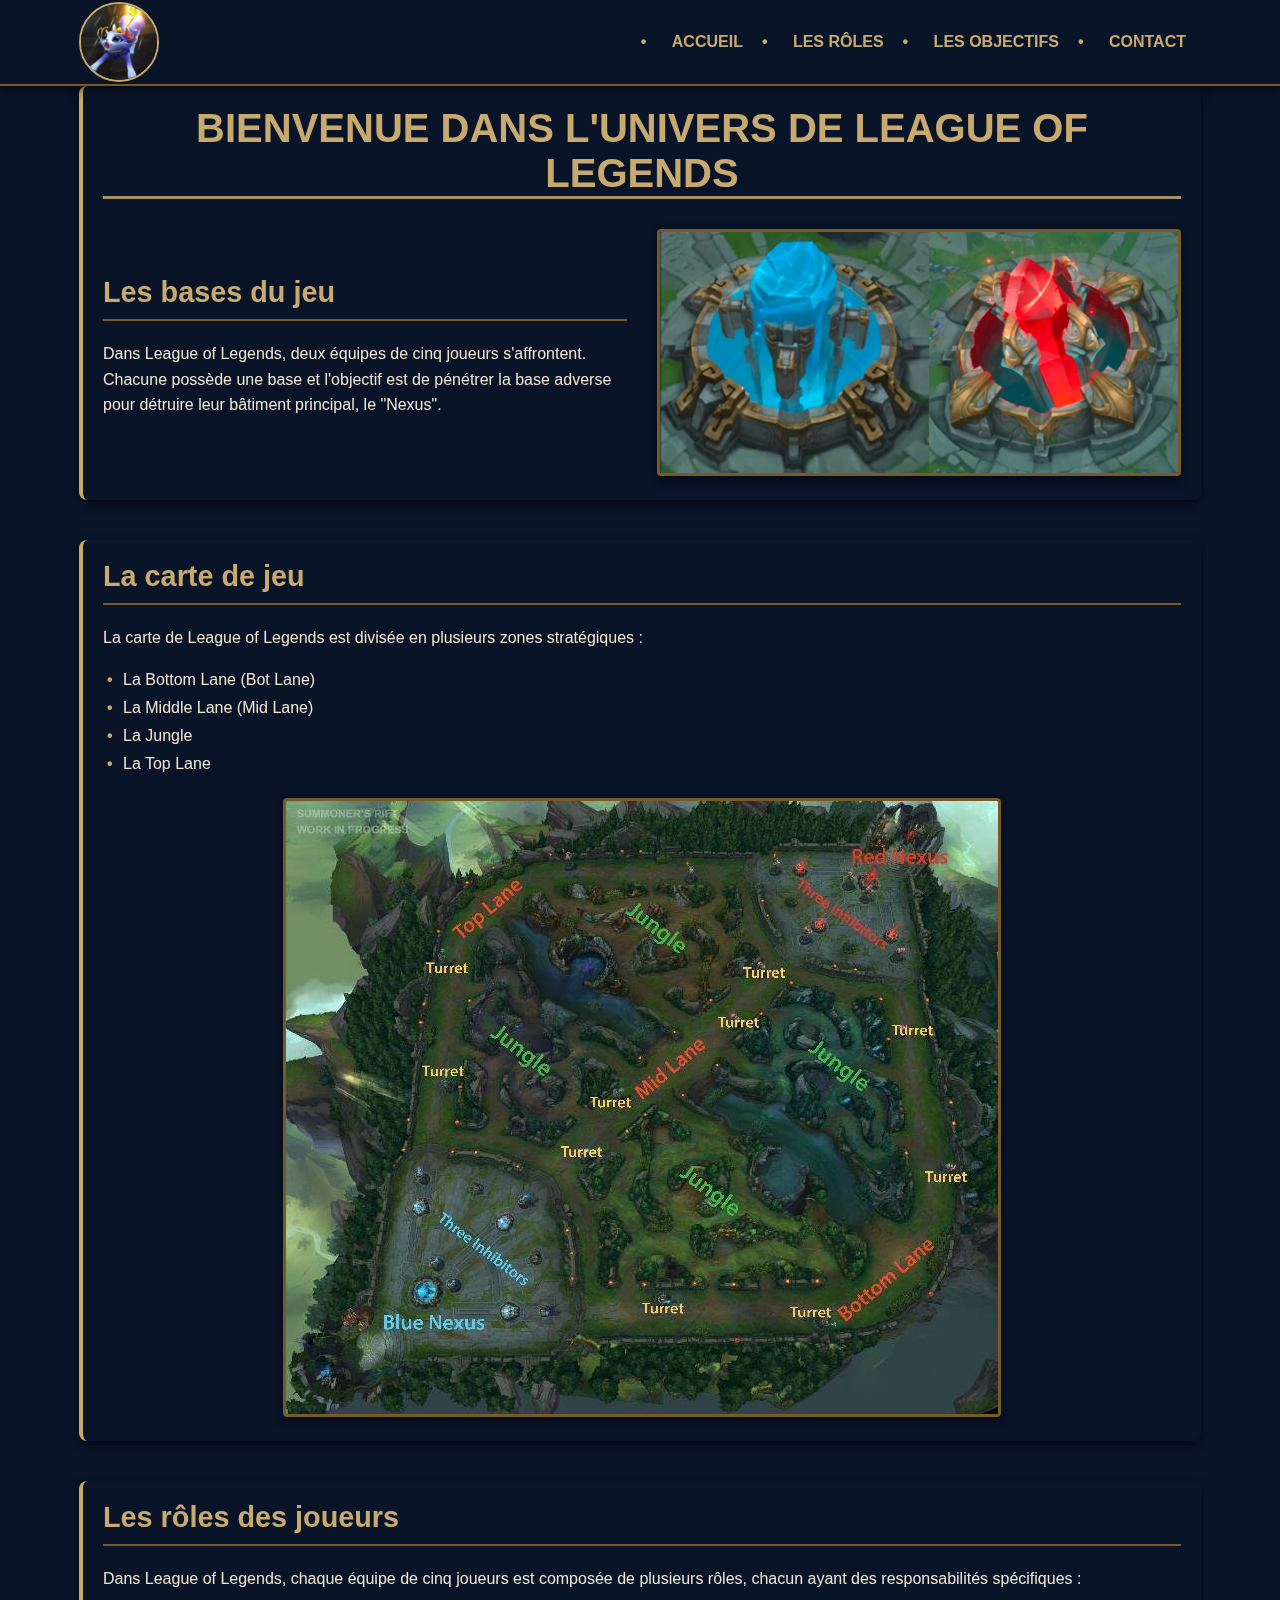
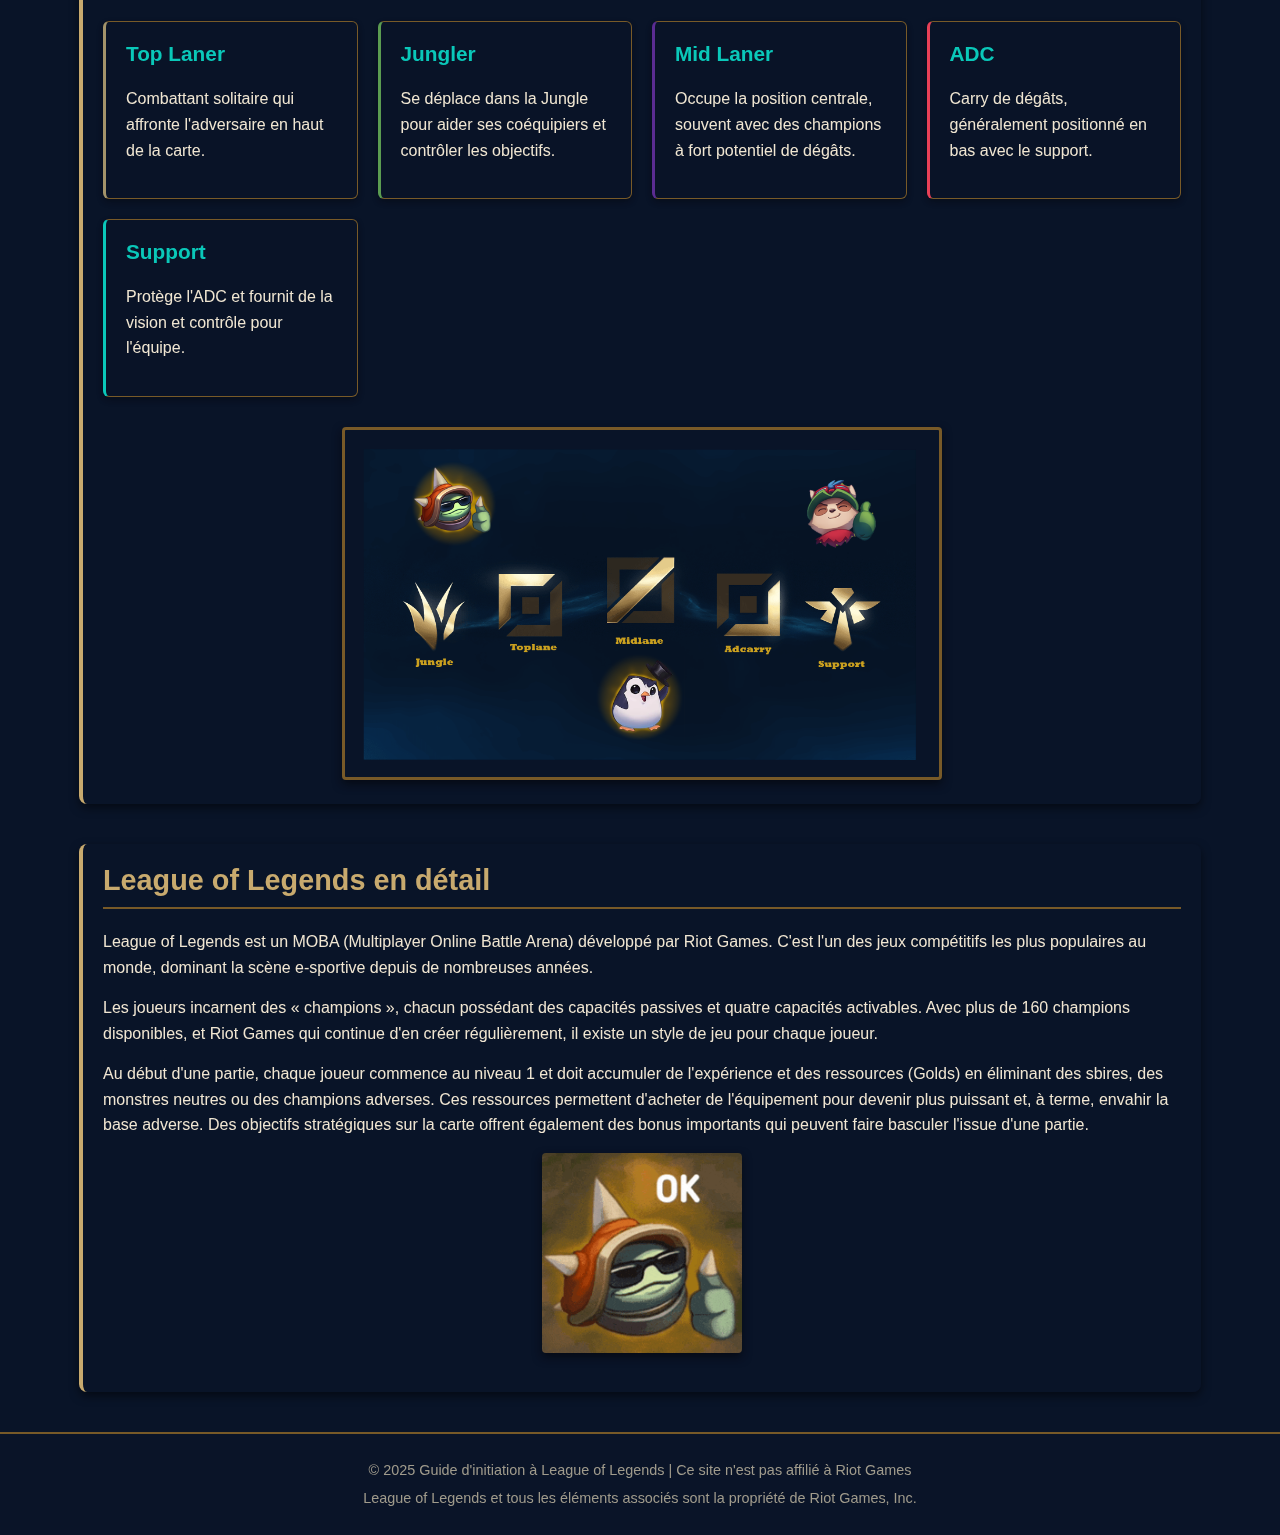
<file: index.html>
<!DOCTYPE html>
<html lang="fr">
  <head>
    <title>Guide League of Legends - Initiation au jeu</title>
    <link rel="stylesheet" href="style.css" />
    <meta charset="utf-8" />
    <meta name="viewport" content="width=device-width, initial-scale=1.0" />
  </head>
  <body>
    <header>
      <div class="container">
        <div id="logo">
          <img
            src="image site lol/yuumi_logo.jpg"
            alt="Logo League of Legends"
          />
        </div>
        <nav>
          <ul>
            <li><a href="index.html">Accueil</a></li>
            <li><a href="roles.html">Les rôles</a></li>
            <li><a href="objectifs.html">Les objectifs</a></li>
            <li><a href="contact.html">Contact</a></li>
          </ul>
        </nav>
      </div>
    </header>

    <main class="container">
      <section id="introduction">
        <h1>Bienvenue dans l'univers de League of Legends</h1>
        <div class="intro-content">
          <div class="intro-text">
            <h2>Les bases du jeu</h2>
            <p>
              Dans League of Legends, deux équipes de cinq joueurs s'affrontent.
              Chacune possède une base et l'objectif est de pénétrer la base
              adverse pour détruire leur bâtiment principal, le "Nexus".
            </p>
          </div>
          <div class="intro-image">
            <img
              src="image site lol/what is nexus lol-923e05c1548e.webp"
              alt="Nexus de League of Legends"
            />
          </div>
        </div>
      </section>

      <section id="carte">
        <h2>La carte de jeu</h2>
        <p>
          La carte de League of Legends est divisée en plusieurs zones
          stratégiques :
        </p>
        <ul>
          <li>La Bottom Lane (Bot Lane)</li>
          <li>La Middle Lane (Mid Lane)</li>
          <li>La Jungle</li>
          <li>La Top Lane</li>
        </ul>
        <div class="carte-image">
          <img
            src="image site lol/A-Map-of-the-League-of-Legends-game-play-in-the-classic-mode.jpg"
            alt="Carte de League of Legends"
          />
        </div>
      </section>

      <section id="roles">
        <h2>Les rôles des joueurs</h2>
        <p>
          Dans League of Legends, chaque équipe de cinq joueurs est composée de
          plusieurs rôles, chacun ayant des responsabilités spécifiques :
        </p>
        <div class="roles-container">
          <div class="role-card">
            <h3>Top Laner</h3>
            <p>
              Combattant solitaire qui affronte l'adversaire en haut de la
              carte.
            </p>
          </div>
          <div class="role-card">
            <h3>Jungler</h3>
            <p>
              Se déplace dans la Jungle pour aider ses coéquipiers et
              contrôler les objectifs.
            </p>
          </div>
          <div class="role-card">
            <h3>Mid Laner</h3>
            <p>
              Occupe la position centrale, souvent avec des champions à fort
              potentiel de dégâts.
            </p>
          </div>
          <div class="role-card">
            <h3>ADC</h3>
            <p>
              Carry de dégâts, généralement positionné en bas avec le support.
            </p>
          </div>
          <div class="role-card">
            <h3>Support</h3>
            <p>
              Protège l'ADC et fournit de la vision et contrôle pour l'équipe.
            </p>
          </div>
        </div>
        <div class="roles-image">
          <img
            src="image site lol/role-lol.png"
            alt="Les rôles dans League of Legends"
          />
        </div>
      </section>

      <section id="details">
        <h2>League of Legends en détail</h2>
        <p>
          League of Legends est un MOBA (Multiplayer Online Battle Arena)
          développé par Riot Games. C'est l'un des jeux compétitifs les plus
          populaires au monde, dominant la scène e-sportive depuis de nombreuses
          années.
        </p>
        <p>
          Les joueurs incarnent des « champions », chacun possédant des
          capacités passives et quatre capacités activables. Avec plus de 160
          champions disponibles, et Riot Games qui continue d'en créer
          régulièrement, il existe un style de jeu pour chaque joueur.
        </p>
        <p>
          Au début d'une partie, chaque joueur commence au niveau 1 et doit
          accumuler de l'expérience et des ressources (Golds) en éliminant des
          sbires, des monstres neutres ou des champions adverses. Ces ressources
          permettent d'acheter de l'équipement pour devenir plus puissant et, à
          terme, envahir la base adverse. Des objectifs stratégiques sur la
          carte offrent également des bonus importants qui peuvent faire
          basculer l'issue d'une partie.
        </p>
        <div class="rammus">
          <div class="rammus-gif">
            <img src="image site lol/rammus-ok.gif" alt="RammusOK" />
          </div>
        </div>
      </section>
    </main>

    <footer>
      <div class="container">
        <p>
          &copy; 2025 Guide d'initiation à League of Legends | Ce site n'est pas
          affilié à Riot Games
        </p>
        <p>
          League of Legends et tous les éléments associés sont la propriété de
          Riot Games, Inc.
        </p>
      </div>
    </footer>
  </body>
</html>
</file>
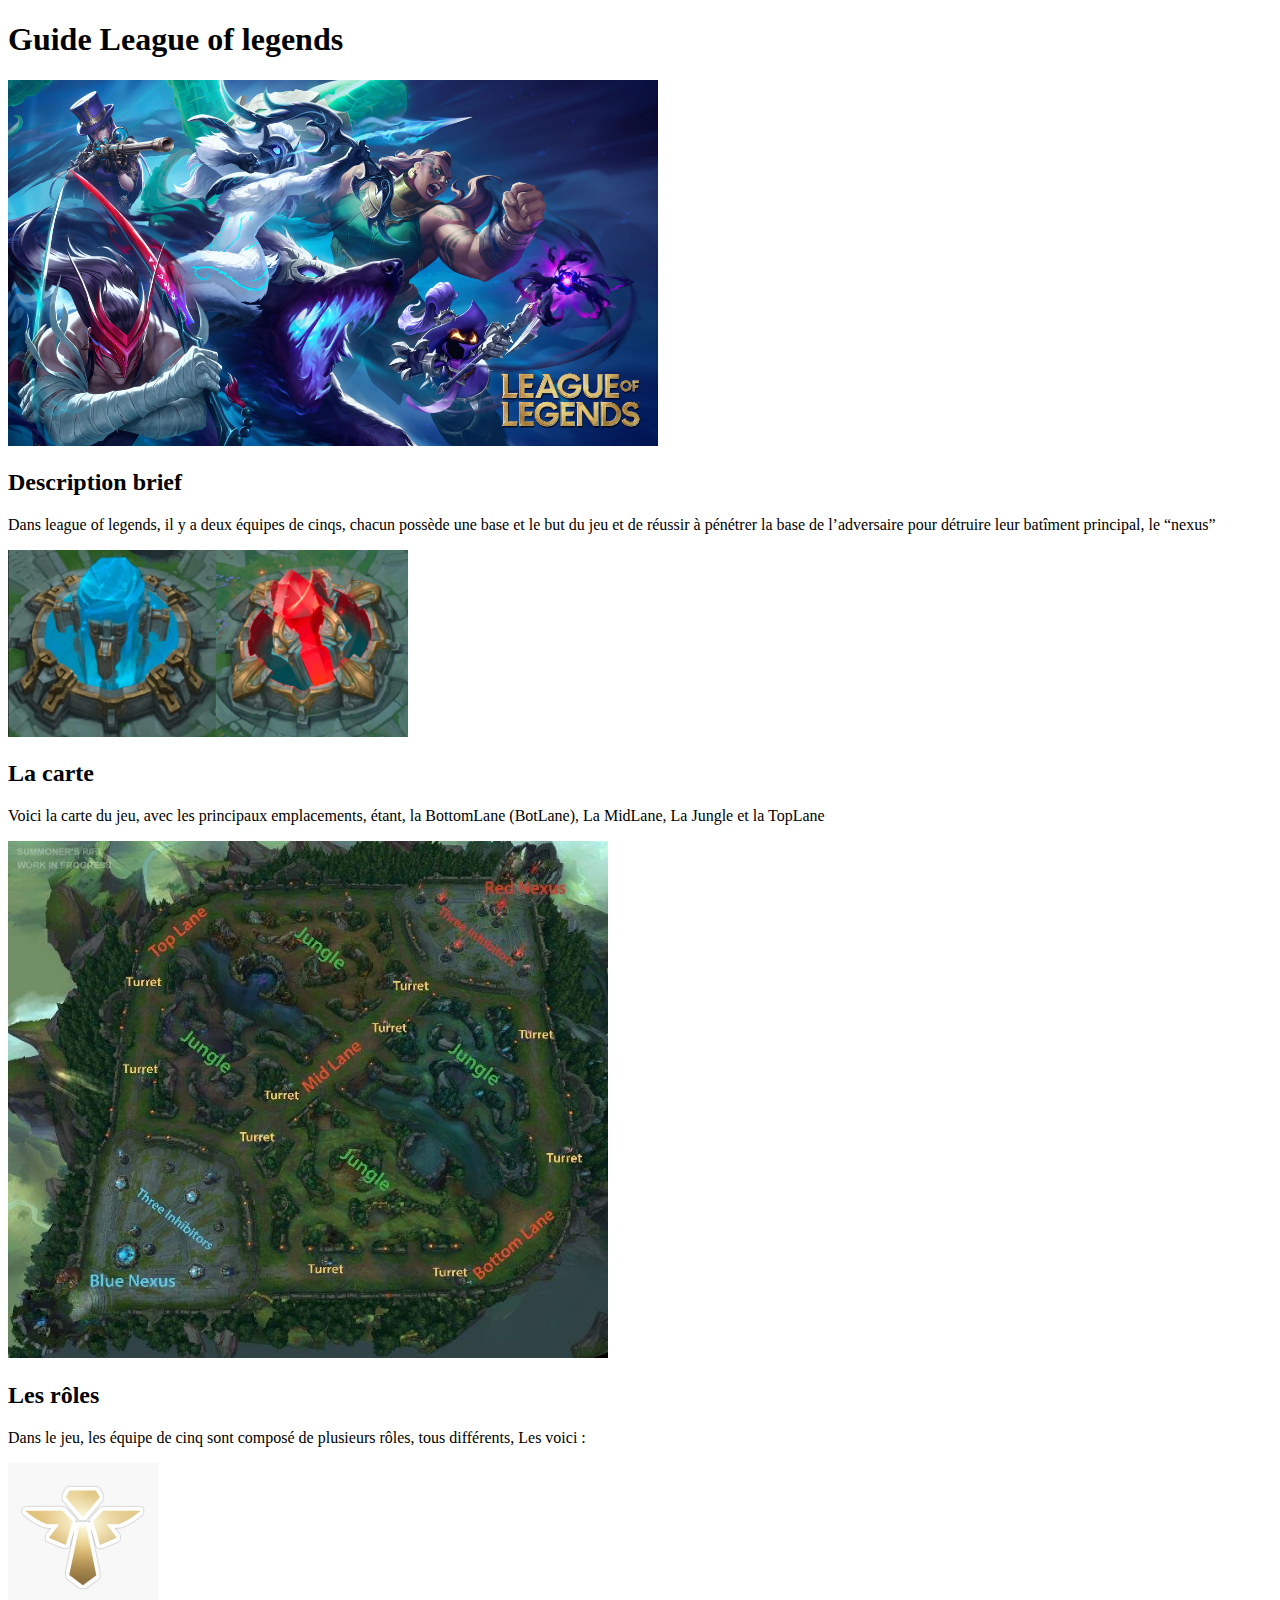
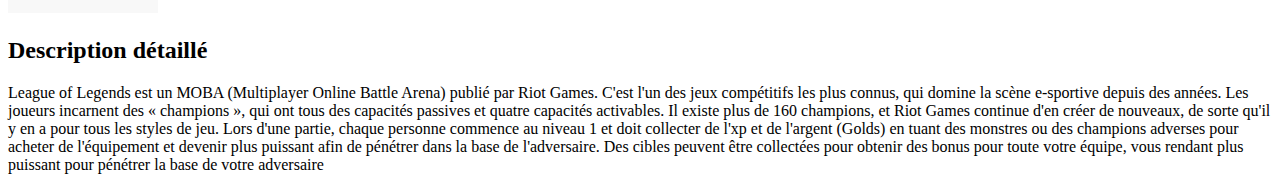
<file: accueil.html>
<!DOCTYPE html>
<html>
  <head>
    <title>Page d'accueil</title>
    <meta charset="utf-8" />
  </head>
  <body>
    <h1>Guide League of legends</h1>
    <img
      src="image site lol/EGS_LeagueofLegends_RiotGames_S1.jpg"
      alt="image accueil"
      width="650"
    />
    <h2>Description brief</h2>
    <p>
      Dans league of legends, il y a deux équipes de cinqs, chacun possède une
      base et le but du jeu et de réussir à pénétrer la base de l’adversaire
      pour détruire leur batîment principal, le “nexus”
    </p>
    <img
      src="image site lol/what is nexus lol-923e05c1548e.webp"
      alt="nexus"
      width="400"
    />
    <h2>La carte</h2>
    <p>
      Voici la carte du jeu, avec les principaux emplacements, étant, la
      BottomLane (BotLane), La MidLane, La Jungle et la TopLane
    </p>
    <img
      src="image site lol/A-Map-of-the-League-of-Legends-game-play-in-the-classic-mode.jpg"
      alt="lol_carte"
      width="600"
    />
    <h2>Les rôles</h2>
    <p>
      Dans le jeu, les équipe de cinq sont composé de plusieurs rôles, tous
      différents, Les voici :
    </p>
    
    <img
      src="image site lol/st,small,507x507-pad,600x600,f8f8f8.jpg"
      alt="support"
      width="150"
    />
    <h2>Description détaillé</h2>
    <p>League of Legends est un MOBA (Multiplayer Online Battle Arena) publié par Riot Games.
        C'est l'un des jeux compétitifs les plus connus, qui domine la scène e-sportive depuis
        des années. Les joueurs incarnent des « champions », qui ont tous des capacités passives et
        quatre capacités activables. Il existe plus de 160 champions, et Riot Games continue 
        d'en créer de nouveaux, de sorte qu'il y en a pour tous les styles de jeu. Lors d'une partie, 
        chaque personne commence au niveau 1 et doit collecter de l'xp et de l'argent (Golds) en tuant
        des monstres ou des champions adverses pour acheter de l'équipement et devenir plus 
        puissant afin de pénétrer dans la base de l'adversaire. Des cibles peuvent être collectées pour 
        obtenir des bonus pour toute votre équipe, vous rendant plus puissant pour pénétrer la base 
        de votre adversaire</p>
</html>
</file>
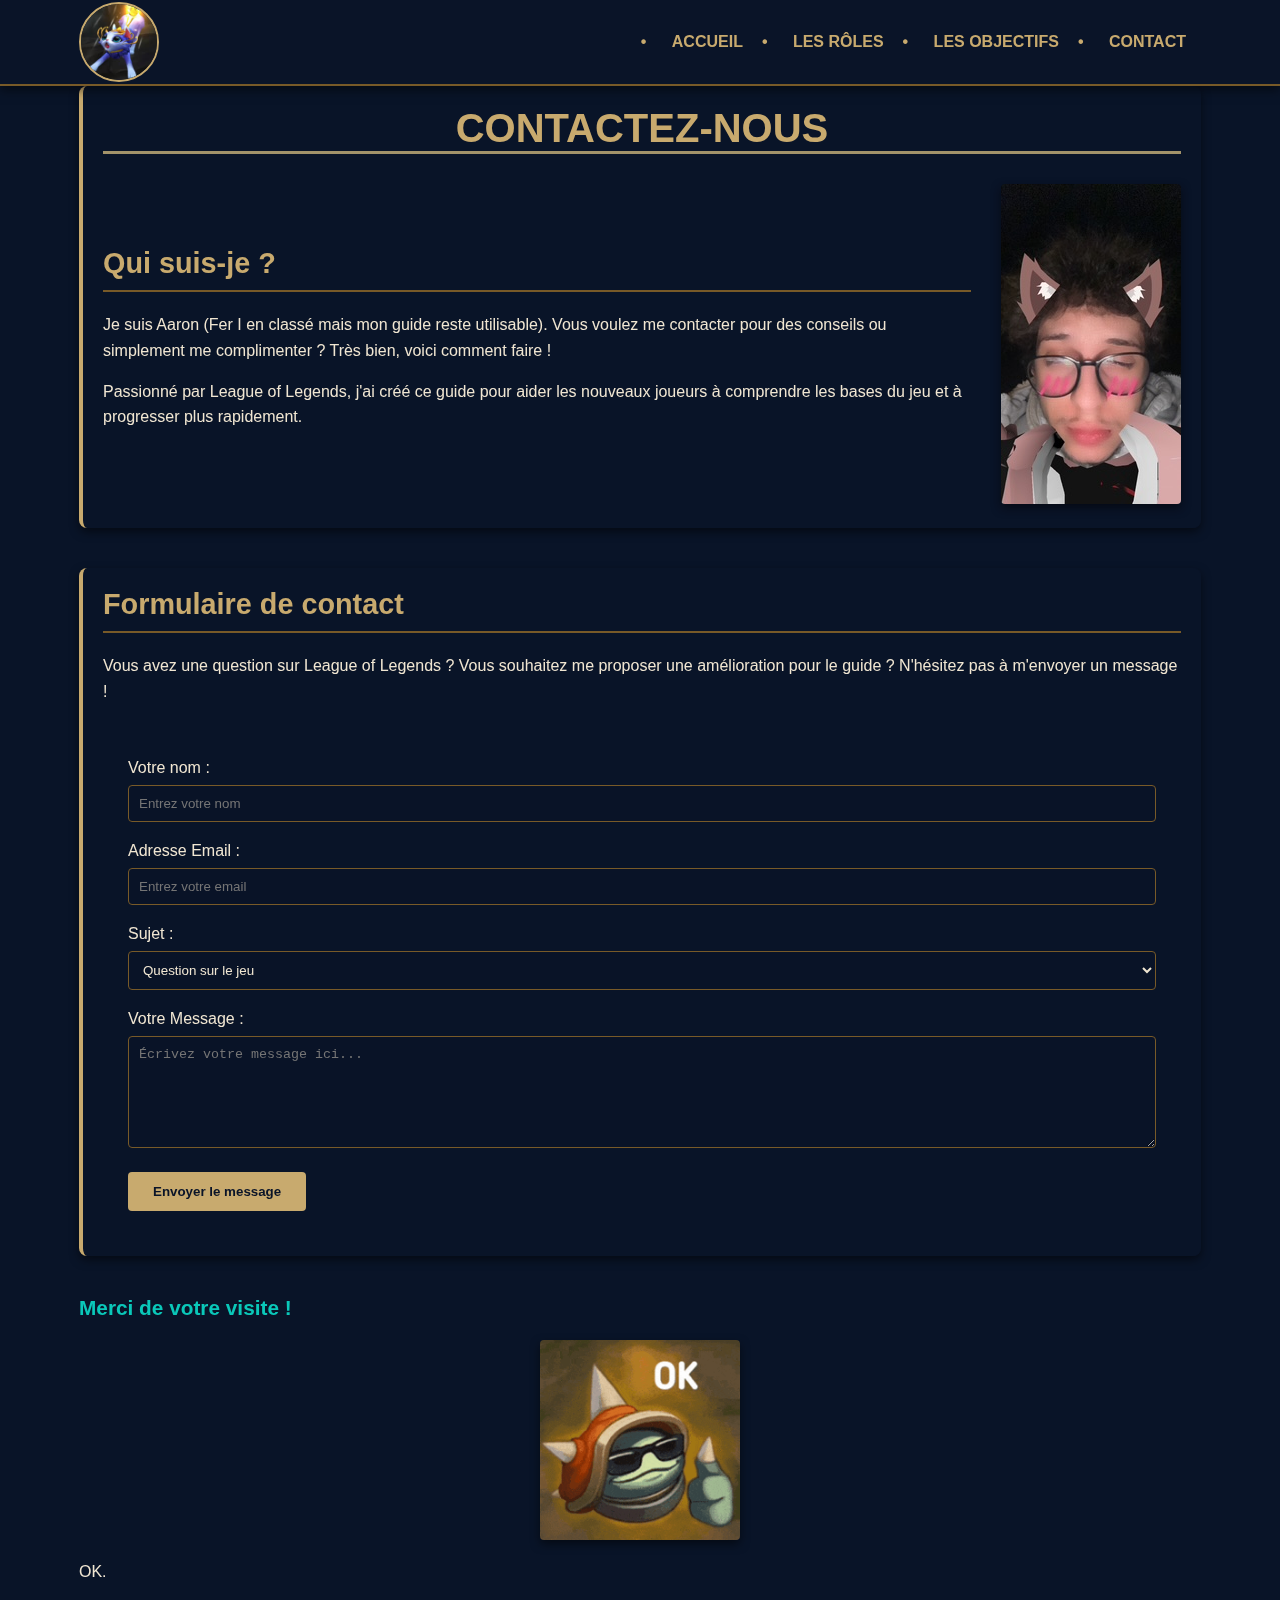
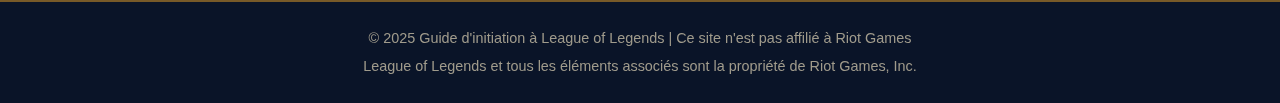
<file: contact.html>
<!DOCTYPE html>
<html lang="fr">
  <head>
    <title>Contact - Guide League of Legends</title>
    <link rel="stylesheet" href="style.css" />
    <meta charset="utf-8" />
    <meta name="viewport" content="width=device-width, initial-scale=1.0" />
  </head>
  <body>
    <header>
      <div class="container">
        <div id="logo">
          <img
            src="image site lol/yuumi_logo.jpg"
            alt="Logo League of Legends"
          />
        </div>
        <nav>
          <ul>
            <li><a href="index.html">Accueil</a></li>
            <li><a href="roles.html">Les rôles</a></li>
            <li><a href="objectifs.html">Les objectifs</a></li>
            <li><a href="contact.html">Contact</a></li>
          </ul>
        </nav>
      </div>
    </header>

    <main class="container">
      <section id="contact-intro">
        <h1>Contactez-nous</h1>
        <div class="intro-content">
          <div class="intro-text">
            <h2>Qui suis-je ?</h2>
            <p>
              Je suis Aaron (Fer I en classé mais mon guide reste utilisable).
              Vous voulez me contacter pour des conseils ou simplement me
              complimenter ? Très bien, voici comment faire !
            </p>
            <p>
              Passionné par League of Legends, j'ai créé
              ce guide pour aider les nouveaux joueurs à comprendre les bases du
              jeu et à progresser plus rapidement.
            </p>
          </div>
          <div class="role-image">
            <img
              src="image site lol/aaron.jpg"
              alt="Profil du créateur"
            />
          </div>
        </div>
      </section>

      <section id="formulaire">
        <h2>Formulaire de contact</h2>
        <p>
          Vous avez une question sur League of Legends ? Vous souhaitez me
          proposer une amélioration pour le guide ? N'hésitez pas à m'envoyer un
          message !
        </p>

        <div
          class="role-characteristics"
          style="padding: 25px; margin-top: 30px"
        >
          <form id="contact-form">
            <div style="margin-bottom: 20px">
              <label for="name">Votre nom :</label>
              <input
                type="text"
                id="name"
                name="name"
                placeholder="Entrez votre nom"
                style="
                  width: 100%;
                  padding: 10px;
                  margin-top: 8px;
                  background-color: rgba(10, 20, 40, 0.7);
                  border: 1px solid var(--bordure-or);
                  color: var(--or-clair);
                  border-radius: 4px;
                "
                required
              />
            </div>

            <div style="margin-bottom: 20px">
              <label for="email">Adresse Email :</label>
              <input
                type="email"
                id="email"
                name="email"
                placeholder="Entrez votre email"
                style="
                  width: 100%;
                  padding: 10px;
                  margin-top: 8px;
                  background-color: rgba(10, 20, 40, 0.7);
                  border: 1px solid var(--bordure-or);
                  color: var(--or-clair);
                  border-radius: 4px;
                "
                required
              />
            </div>

            <div style="margin-bottom: 20px">
              <label for="subject">Sujet :</label>
              <select
                id="subject"
                name="subject"
                style="
                  width: 100%;
                  padding: 10px;
                  margin-top: 8px;
                  background-color: rgba(10, 20, 40, 0.7);
                  border: 1px solid var(--bordure-or);
                  color: var(--or-clair);
                  border-radius: 4px;
                "
              >
                <option value="question">Question sur le jeu</option>
                <option value="suggestion">Suggestion d'amélioration</option>
                <option value="bug">Signaler une erreur</option>
                <option value="autre">Autre</option>
              </select>
            </div>

            <div style="margin-bottom: 20px">
              <label for="message">Votre Message :</label>
              <textarea
                id="message"
                name="message"
                rows="6"
                placeholder="Écrivez votre message ici..."
                style="
                  width: 100%;
                  padding: 10px;
                  margin-top: 8px;
                  background-color: rgba(10, 20, 40, 0.7);
                  border: 1px solid var(--bordure-or);
                  color: var(--or-clair);
                  border-radius: 4px;
                  resize: vertical;
                "
                required
              ></textarea>
            </div>

            <button
              type="submit"
              style="
                background-color: var(--or);
                color: var(--bleu-tres-fonce);
                border: none;
                padding: 12px 25px;
                font-weight: bold;
                cursor: pointer;
                border-radius: 4px;
                transition: all 0.3s ease;
              "
            >
              Envoyer le message
            </button>
          </form>
        </div>
      </section>

      <div class="rammus">
        <h3>Merci de votre visite !</h3>
        <div class="rammus-gif">
          <img src="image site lol/rammus-ok.gif" alt="RammusOK" />
        </div>
        <p>OK.</p>
      </div>
    </main>

    <footer>
      <div class="container">
        <p>
          &copy; 2025 Guide d'initiation à League of Legends | Ce site n'est pas
          affilié à Riot Games
        </p>
        <p>
          League of Legends et tous les éléments associés sont la propriété de
          Riot Games, Inc.
        </p>
      </div>
    </footer>
  </body>
</html>
</file>
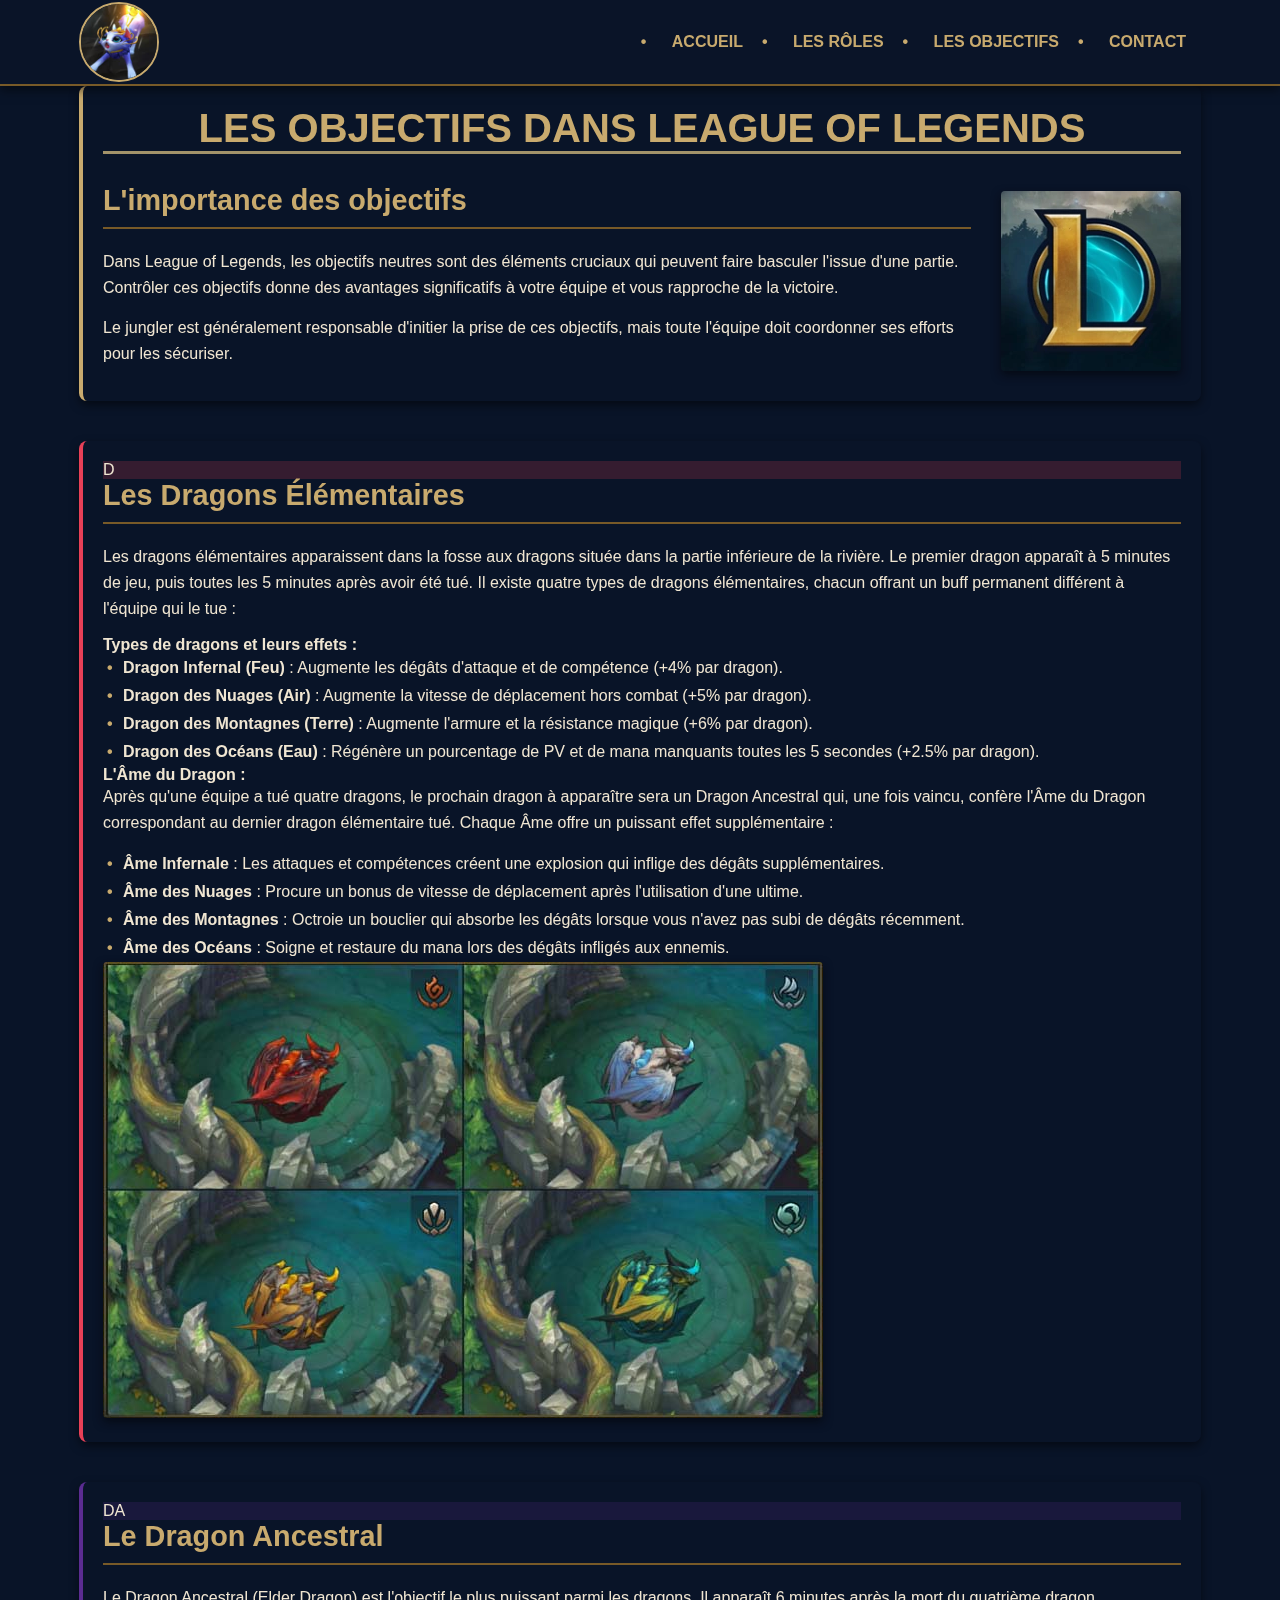
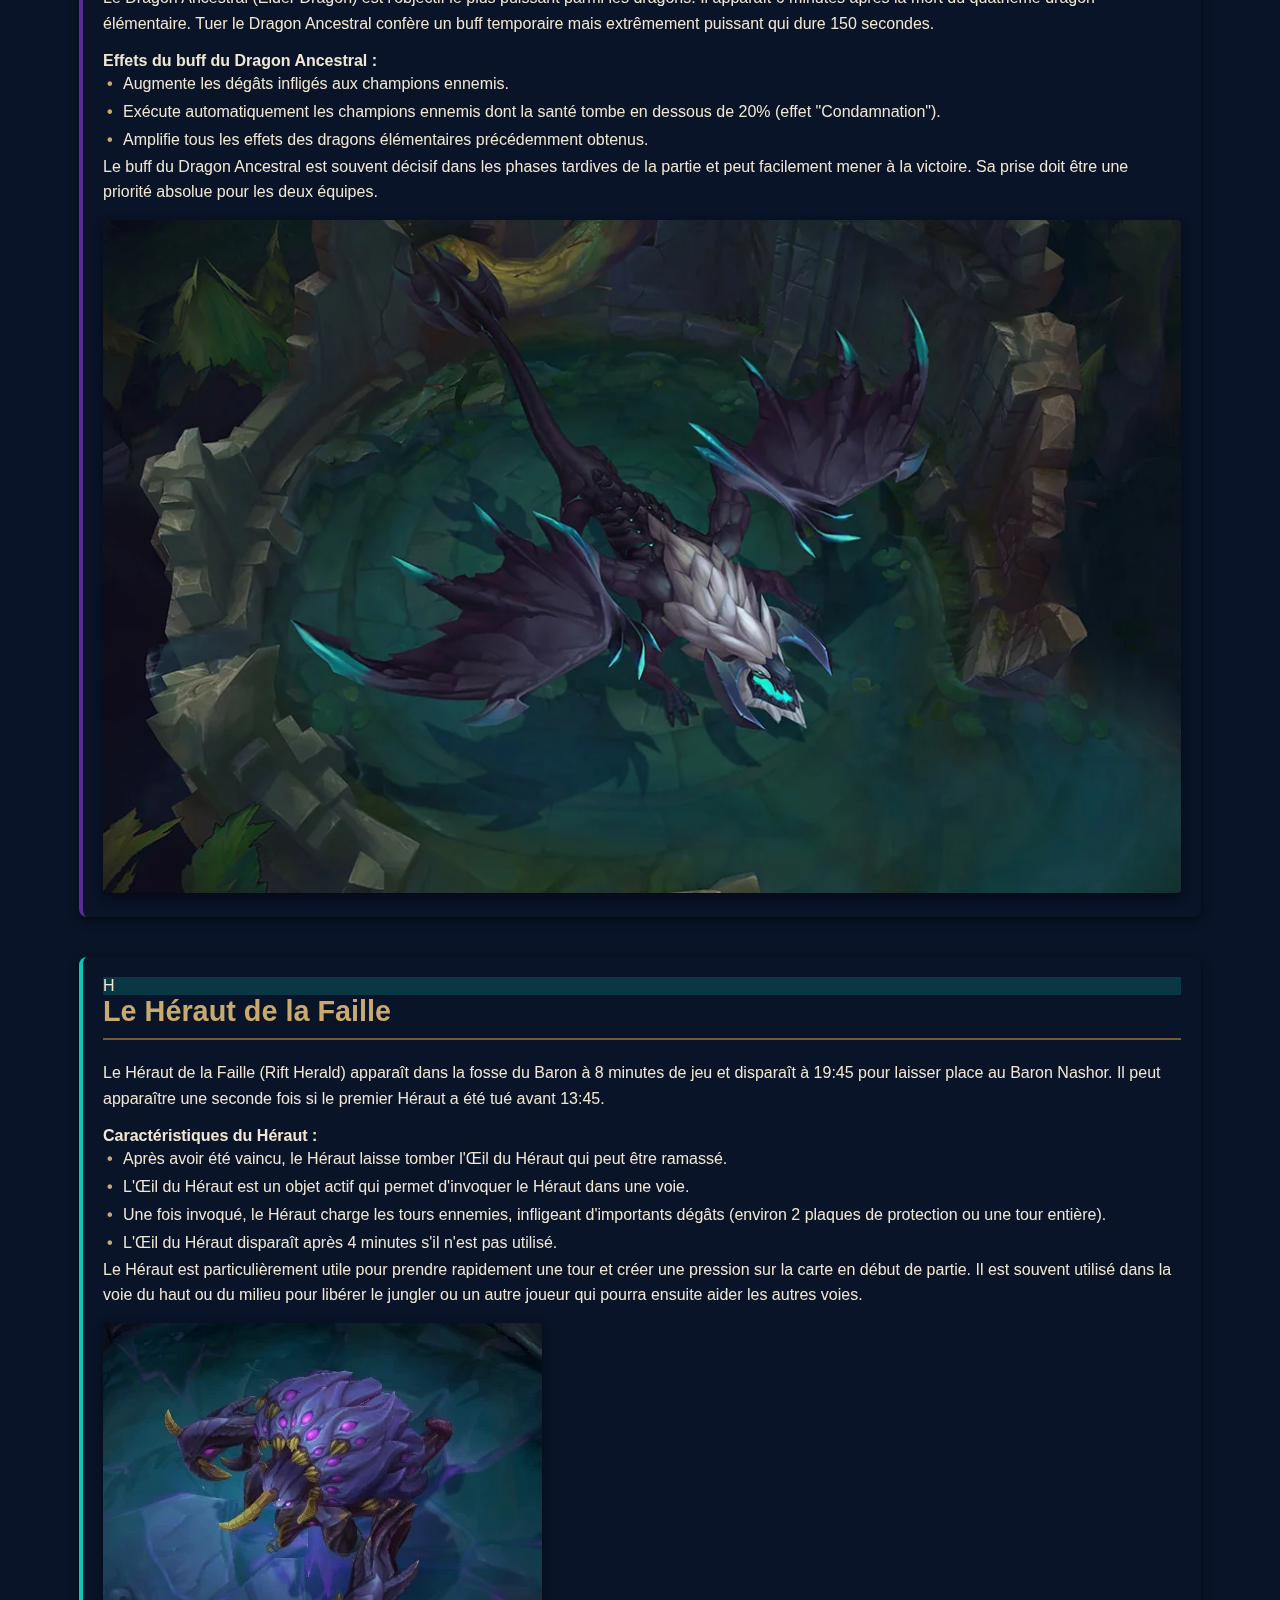
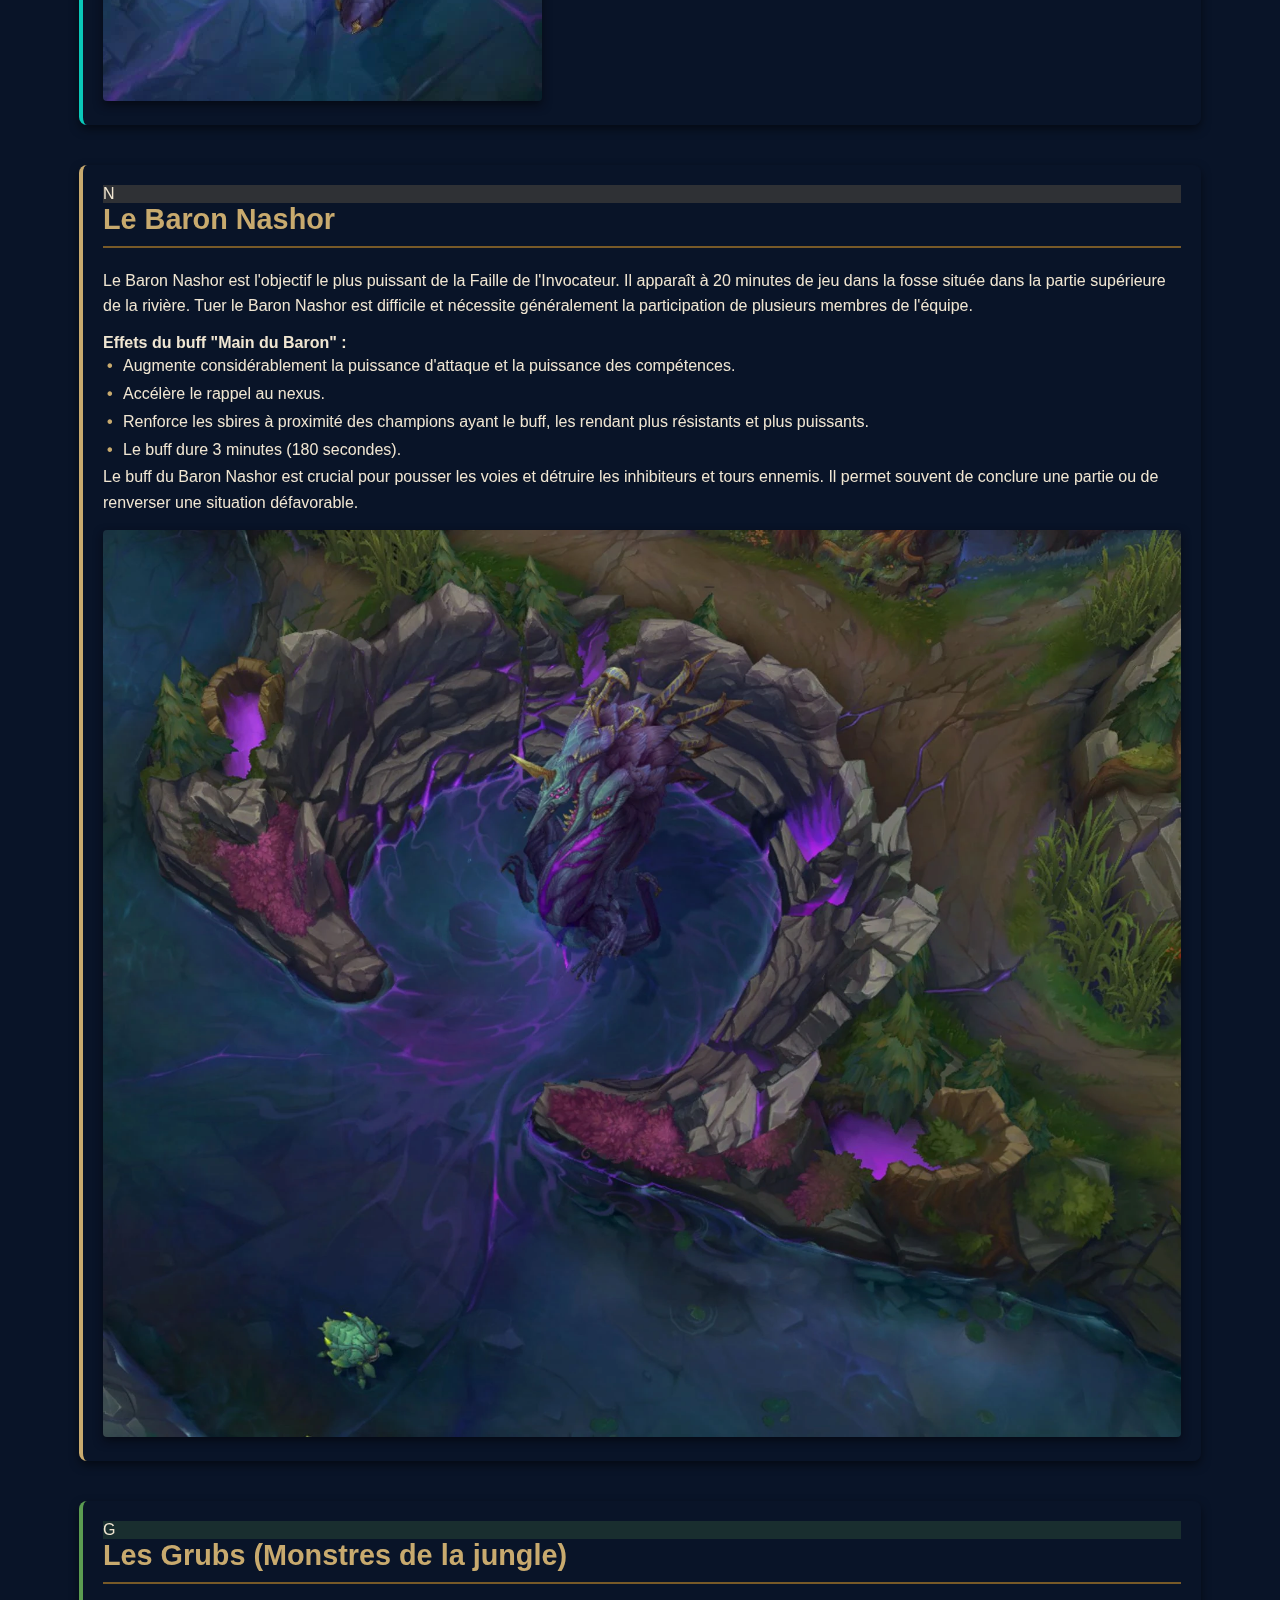
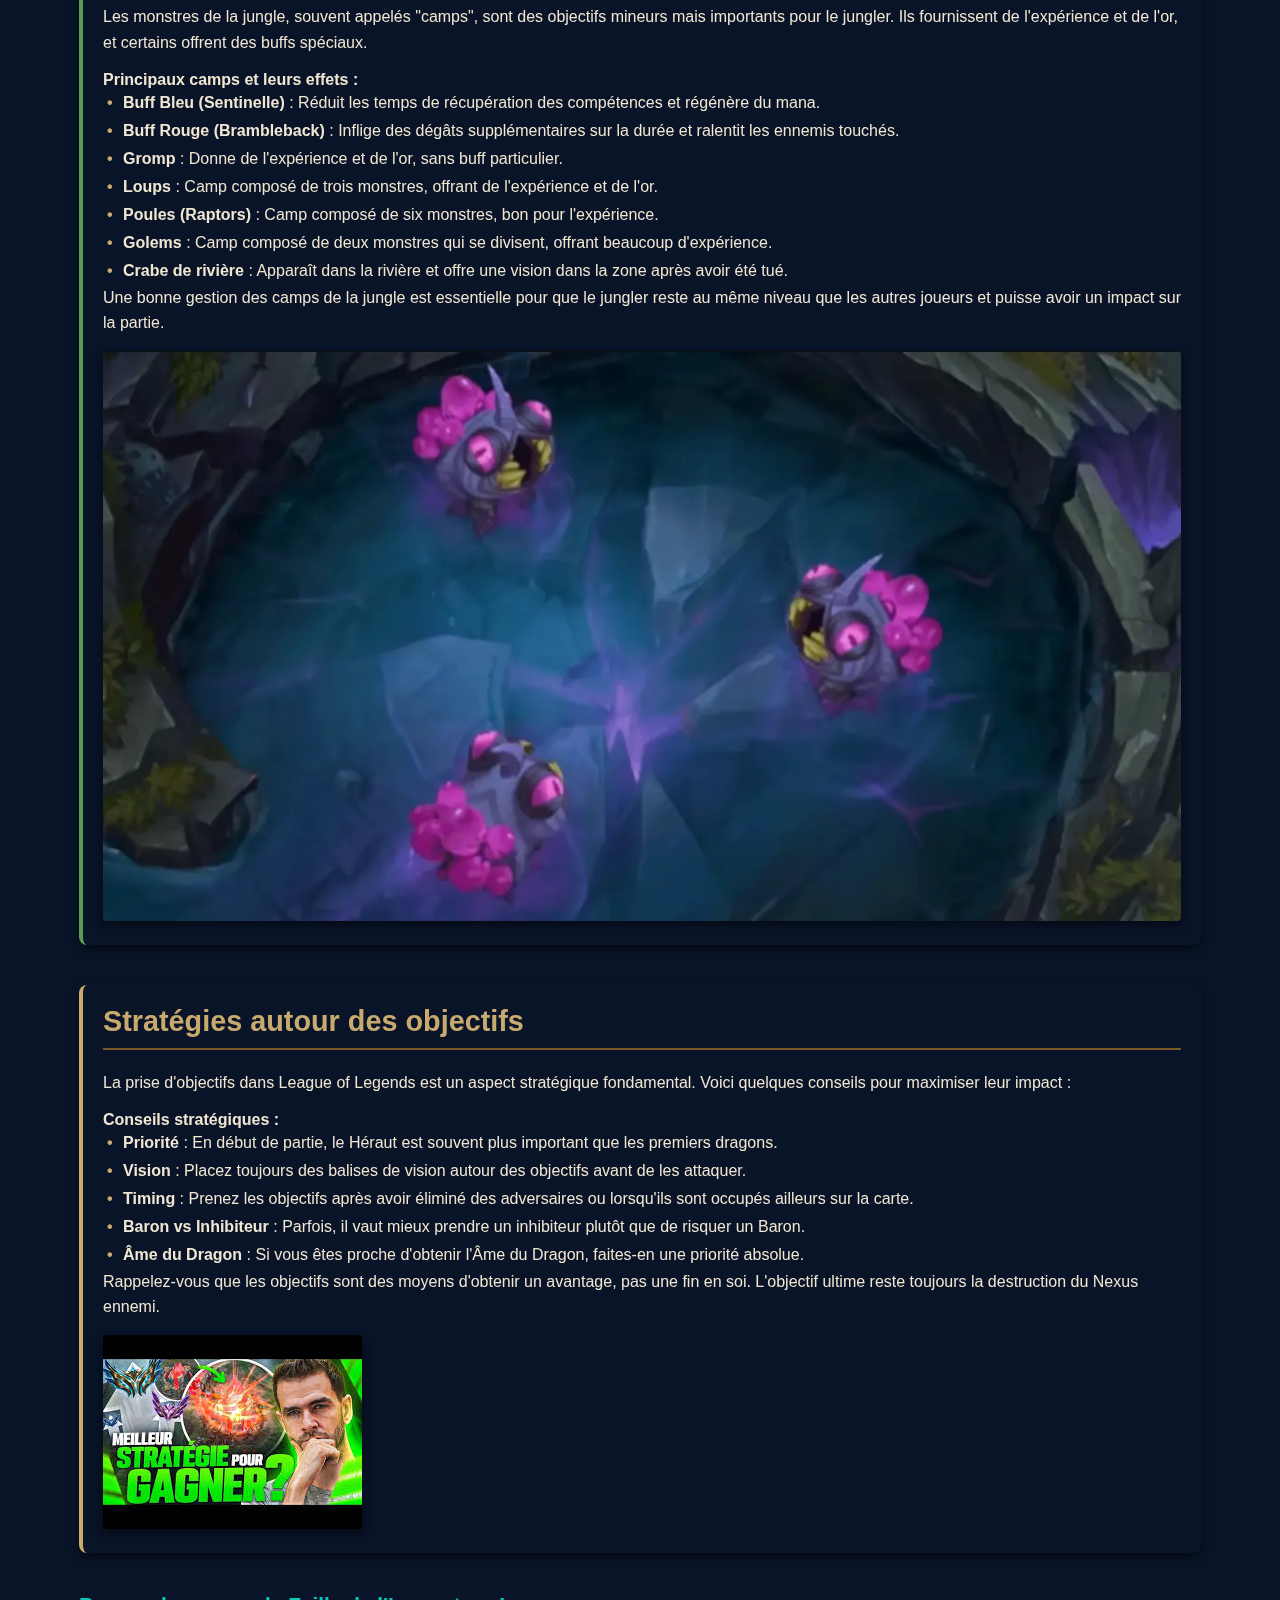
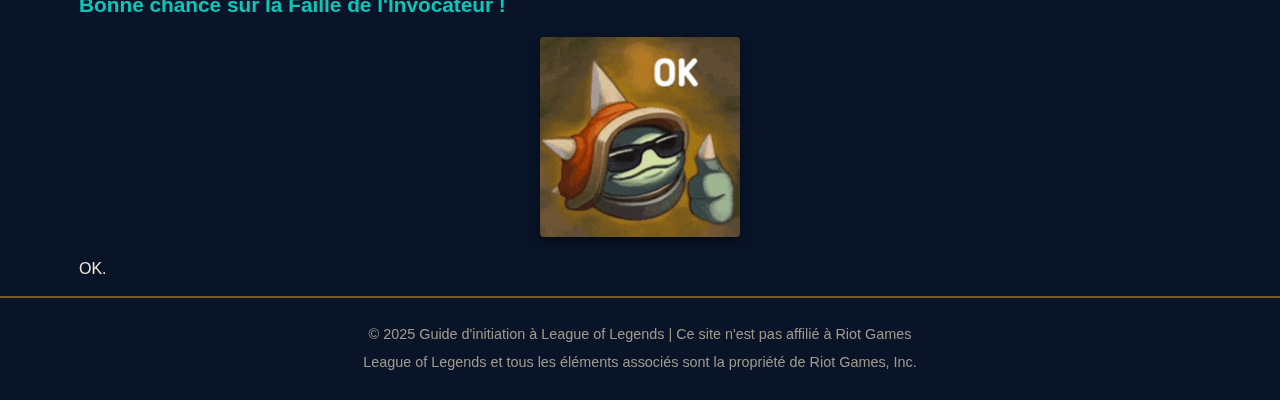
<file: objectifs.html>
<!DOCTYPE html>
<html lang="fr">
  <head>
    <title>Les Objectifs - Guide League of Legends</title>
    <link rel="stylesheet" href="style.css" />
    <meta charset="utf-8" />
    <meta name="viewport" content="width=device-width, initial-scale=1.0" />
  </head>
  <body>
    <header>
      <div class="container">
        <div id="logo">
          <img
            src="image site lol/yuumi_logo.jpg"
            alt="Logo League of Legends"
          />
        </div>
        <nav>
          <ul>
            <li><a href="index.html">Accueil</a></li>
            <li><a href="roles.html">Les rôles</a></li>
            <li><a href="objectifs.html">Les objectifs</a></li>
            <li><a href="contact.html">Contact</a></li>
          </ul>
        </nav>
      </div>
    </header>

    <main class="container">
      <section id="introduction">
        <h1>Les Objectifs dans League of Legends</h1>
        <div class="intro-content">
          <div class="intro-text">
            <h2>L'importance des objectifs</h2>
            <p>
              Dans League of Legends, les objectifs neutres sont des éléments cruciaux qui peuvent faire basculer l'issue d'une partie. 
              Contrôler ces objectifs donne des avantages significatifs à votre équipe et vous rapproche de la victoire.
            </p>
            <p>
              Le jungler est généralement responsable d'initier la prise de ces objectifs, mais toute l'équipe doit coordonner ses efforts pour les sécuriser.
            </p>
          </div>
          <div class="role-image">
            <img
              src="image site lol/League_of_Legends_icon.webp"
              alt="Objectifs de League of Legends"
            />
          </div>
        </div>
      </section>

      <section id="dragons" class="role-section" style="border-left: 4px solid var(--rouge);">
        <div class="role-header">
          <div class="role-icon" style="background-color: rgba(232, 64, 87, 0.2);">D</div>
          <h2>Les Dragons Élémentaires</h2>
        </div>
        <div class="role-content">
          <div class="role-text">
            <p class="role-description">
              Les dragons élémentaires apparaissent dans la fosse aux dragons située dans la partie inférieure de la rivière. 
              Le premier dragon apparaît à 5 minutes de jeu, puis toutes les 5 minutes après avoir été tué.
              Il existe quatre types de dragons élémentaires, chacun offrant un buff permanent différent à l'équipe qui le tue :
            </p>

            <div class="role-characteristics">
              <h4>Types de dragons et leurs effets :</h4>
              <ul>
                <li><strong>Dragon Infernal (Feu)</strong> : Augmente les dégâts d'attaque et de compétence (+4% par dragon).</li>
                <li><strong>Dragon des Nuages (Air)</strong> : Augmente la vitesse de déplacement hors combat (+5% par dragon).</li>
                <li><strong>Dragon des Montagnes (Terre)</strong> : Augmente l'armure et la résistance magique (+6% par dragon).</li>
                <li><strong>Dragon des Océans (Eau)</strong> : Régénère un pourcentage de PV et de mana manquants toutes les 5 secondes (+2.5% par dragon).</li>
              </ul>
              
              <h4>L'Âme du Dragon :</h4>
              <p>
                Après qu'une équipe a tué quatre dragons, le prochain dragon à apparaître sera un Dragon Ancestral qui, une fois vaincu, 
                confère l'Âme du Dragon correspondant au dernier dragon élémentaire tué. Chaque Âme offre un puissant effet supplémentaire :
              </p>
              <ul>
                <li><strong>Âme Infernale</strong> : Les attaques et compétences créent une explosion qui inflige des dégâts supplémentaires.</li>
                <li><strong>Âme des Nuages</strong> : Procure un bonus de vitesse de déplacement après l'utilisation d'une ultime.</li>
                <li><strong>Âme des Montagnes</strong> : Octroie un bouclier qui absorbe les dégâts lorsque vous n'avez pas subi de dégâts récemment.</li>
                <li><strong>Âme des Océans</strong> : Soigne et restaure du mana lors des dégâts infligés aux ennemis.</li>
              </ul>
            </div>
          </div>
          <div class="role-image">
            <img
              src="image site lol/drake (2).jpg"
              alt="Dragons élémentaires"
            />
          </div>
        </div>
      </section>

      <section id="dragon-ancestral" class="role-section" style="border-left: 4px solid var(--violet);">
        <div class="role-header">
          <div class="role-icon" style="background-color: rgba(91, 44, 146, 0.2);">DA</div>
          <h2>Le Dragon Ancestral</h2>
        </div>
        <div class="role-content">
          <div class="role-text">
            <p class="role-description">
              Le Dragon Ancestral (Elder Dragon) est l'objectif le plus puissant parmi les dragons. Il apparaît 6 minutes après la mort du quatrième dragon élémentaire.
              Tuer le Dragon Ancestral confère un buff temporaire mais extrêmement puissant qui dure 150 secondes.
            </p>

            <div class="role-characteristics">
              <h4>Effets du buff du Dragon Ancestral :</h4>
              <ul>
                <li>Augmente les dégâts infligés aux champions ennemis.</li>
                <li>Exécute automatiquement les champions ennemis dont la santé tombe en dessous de 20% (effet "Condamnation").</li>
                <li>Amplifie tous les effets des dragons élémentaires précédemment obtenus.</li>
              </ul>
              
              <p>
                Le buff du Dragon Ancestral est souvent décisif dans les phases tardives de la partie et peut facilement mener à la victoire.
                Sa prise doit être une priorité absolue pour les deux équipes.
              </p>
            </div>
          </div>
          <div class="role-image">
            <img
              src="image site lol/elder.webp"
              alt="Dragon Ancestral"
            />
          </div>
        </div>
      </section>

      <section id="herald" class="role-section" style="border-left: 4px solid var(--bleu-clair);">
        <div class="role-header">
          <div class="role-icon" style="background-color: rgba(10, 200, 185, 0.2);">H</div>
          <h2>Le Héraut de la Faille</h2>
        </div>
        <div class="role-content">
          <div class="role-text">
            <p class="role-description">
              Le Héraut de la Faille (Rift Herald) apparaît dans la fosse du Baron à 8 minutes de jeu et disparaît à 19:45 pour laisser place au Baron Nashor.
              Il peut apparaître une seconde fois si le premier Héraut a été tué avant 13:45.
            </p>

            <div class="role-characteristics">
              <h4>Caractéristiques du Héraut :</h4>
              <ul>
                <li>Après avoir été vaincu, le Héraut laisse tomber l'Œil du Héraut qui peut être ramassé.</li>
                <li>L'Œil du Héraut est un objet actif qui permet d'invoquer le Héraut dans une voie.</li>
                <li>Une fois invoqué, le Héraut charge les tours ennemies, infligeant d'importants dégâts (environ 2 plaques de protection ou une tour entière).</li>
                <li>L'Œil du Héraut disparaît après 4 minutes s'il n'est pas utilisé.</li>
              </ul>
              
              <p>
                Le Héraut est particulièrement utile pour prendre rapidement une tour et créer une pression sur la carte en début de partie.
                Il est souvent utilisé dans la voie du haut ou du milieu pour libérer le jungler ou un autre joueur qui pourra ensuite aider les autres voies.
              </p>
            </div>
          </div>
          <div class="role-image">
            <img
              src="image site lol/Rift_Herald.webp"
              alt="Héraut de la Faille"
            />
          </div>
        </div>
      </section>

      <section id="nashor" class="role-section" style="border-left: 4px solid var(--or);">
        <div class="role-header">
          <div class="role-icon" style="background-color: rgba(200, 170, 110, 0.2);">N</div>
          <h2>Le Baron Nashor</h2>
        </div>
        <div class="role-content">
          <div class="role-text">
            <p class="role-description">
              Le Baron Nashor est l'objectif le plus puissant de la Faille de l'Invocateur. Il apparaît à 20 minutes de jeu dans la fosse située dans la partie supérieure de la rivière.
              Tuer le Baron Nashor est difficile et nécessite généralement la participation de plusieurs membres de l'équipe.
            </p>

            <div class="role-characteristics">
              <h4>Effets du buff "Main du Baron" :</h4>
              <ul>
                <li>Augmente considérablement la puissance d'attaque et la puissance des compétences.</li>
                <li>Accélère le rappel au nexus.</li>
                <li>Renforce les sbires à proximité des champions ayant le buff, les rendant plus résistants et plus puissants.</li>
                <li>Le buff dure 3 minutes (180 secondes).</li>
              </ul>
              
              <p>
                Le buff du Baron Nashor est crucial pour pousser les voies et détruire les inhibiteurs et tours ennemis.
                Il permet souvent de conclure une partie ou de renverser une situation défavorable.
              </p>
            </div>
          </div>
          <div class="role-image">
            <img
              src="image site lol/nash.webp"
              alt="Baron Nashor"
            />
          </div>
        </div>
      </section>

      <section id="grubs" class="role-section" style="border-left: 4px solid #5b9c51;">
        <div class="role-header">
          <div class="role-icon" style="background-color: rgba(91, 156, 81, 0.2);">G</div>
          <h2>Les Grubs (Monstres de la jungle)</h2>
        </div>
        <div class="role-content">
          <div class="role-text">
            <p class="role-description">
              Les monstres de la jungle, souvent appelés "camps", sont des objectifs mineurs mais importants pour le jungler.
              Ils fournissent de l'expérience et de l'or, et certains offrent des buffs spéciaux.
            </p>

            <div class="role-characteristics">
              <h4>Principaux camps et leurs effets :</h4>
              <ul>
                <li><strong>Buff Bleu (Sentinelle)</strong> : Réduit les temps de récupération des compétences et régénère du mana.</li>
                <li><strong>Buff Rouge (Brambleback)</strong> : Inflige des dégâts supplémentaires sur la durée et ralentit les ennemis touchés.</li>
                <li><strong>Gromp</strong> : Donne de l'expérience et de l'or, sans buff particulier.</li>
                <li><strong>Loups</strong> : Camp composé de trois monstres, offrant de l'expérience et de l'or.</li>
                <li><strong>Poules (Raptors)</strong> : Camp composé de six monstres, bon pour l'expérience.</li>
                <li><strong>Golems</strong> : Camp composé de deux monstres qui se divisent, offrant beaucoup d'expérience.</li>
                <li><strong>Crabe de rivière</strong> : Apparaît dans la rivière et offre une vision dans la zone après avoir été tué.</li>
              </ul>
              
              <p>
                Une bonne gestion des camps de la jungle est essentielle pour que le jungler reste au même niveau que les autres joueurs
                et puisse avoir un impact sur la partie.
              </p>
            </div>
          </div>
          <div class="role-image">
            <img
              src="image site lol/grubs.webp"
              alt="Monstres de la jungle"
            />
          </div>
        </div>
      </section>

      <section id="strategie" class="role-section">
        <h2>Stratégies autour des objectifs</h2>
        <div class="role-content">
          <div class="role-text">
            <p class="role-description">
              La prise d'objectifs dans League of Legends est un aspect stratégique fondamental. Voici quelques conseils pour maximiser leur impact :
            </p>
            <div class="role-characteristics">
              <h4>Conseils stratégiques :</h4>
              <ul>
                <li><strong>Priorité</strong> : En début de partie, le Héraut est souvent plus important que les premiers dragons.</li>
                <li><strong>Vision</strong> : Placez toujours des balises de vision autour des objectifs avant de les attaquer.</li>
                <li><strong>Timing</strong> : Prenez les objectifs après avoir éliminé des adversaires ou lorsqu'ils sont occupés ailleurs sur la carte.</li>
                <li><strong>Baron vs Inhibiteur</strong> : Parfois, il vaut mieux prendre un inhibiteur plutôt que de risquer un Baron.</li>
                <li><strong>Âme du Dragon</strong> : Si vous êtes proche d'obtenir l'Âme du Dragon, faites-en une priorité absolue.</li>
              </ul>
              
              <p>
                Rappelez-vous que les objectifs sont des moyens d'obtenir un avantage, pas une fin en soi. 
                L'objectif ultime reste toujours la destruction du Nexus ennemi.
              </p>
            </div>
          </div>
          <div class="role-image">
            <img
              src="image site lol/strat.jpg"
              alt="Stratégie d'objectifs"
            />
          </div>
        </div>
      </section>

      <div class="rammus">
        <h3>Bonne chance sur la Faille de l'Invocateur !</h3>
        <div class="rammus-gif">
          <img src="image site lol/rammus-ok.gif" alt="RammusOK" />
        </div>
        <p>OK.</p>
      </div>
    </main>

    <footer>
      <div class="container">
        <p>
          &copy; 2025 Guide d'initiation à League of Legends | Ce site n'est pas
          affilié à Riot Games
        </p>
        <p>
          League of Legends et tous les éléments associés sont la propriété de
          Riot Games, Inc.
        </p>
      </div>
    </footer>
  </body>
</html>
</file>
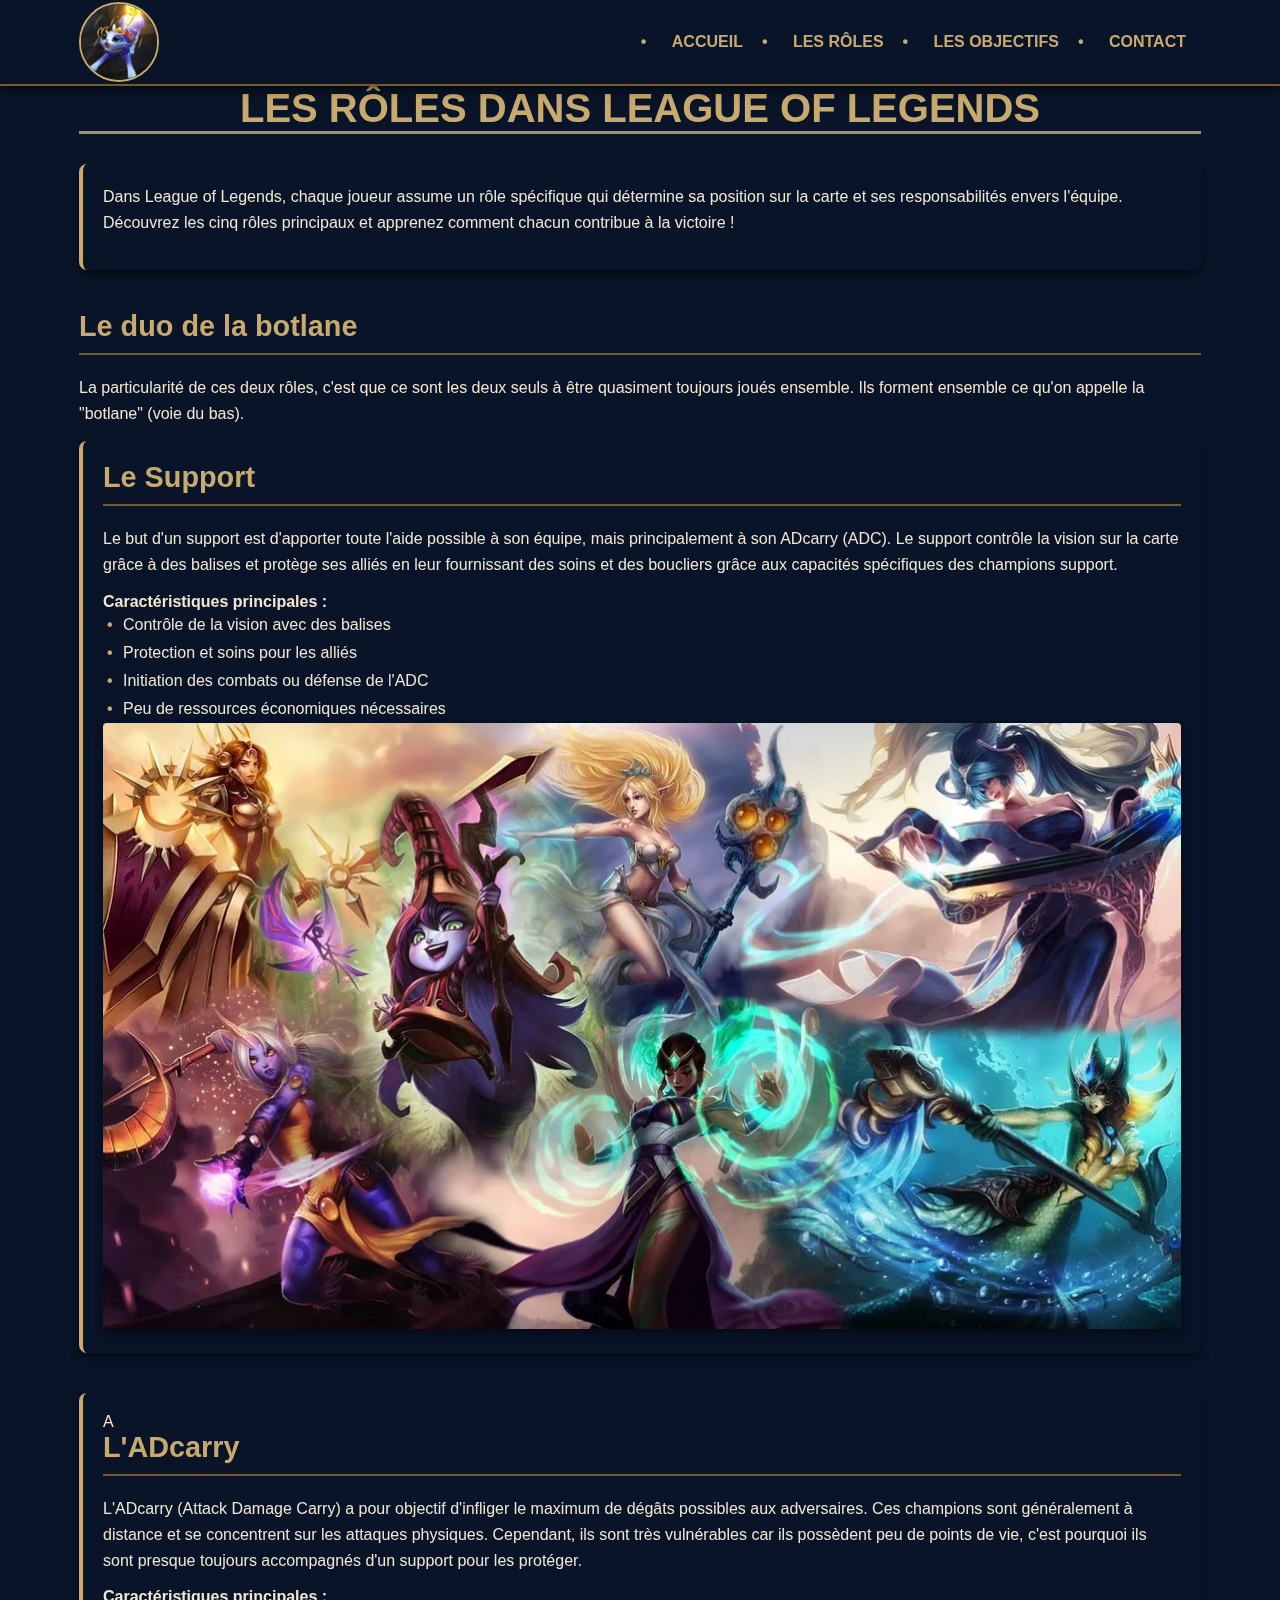
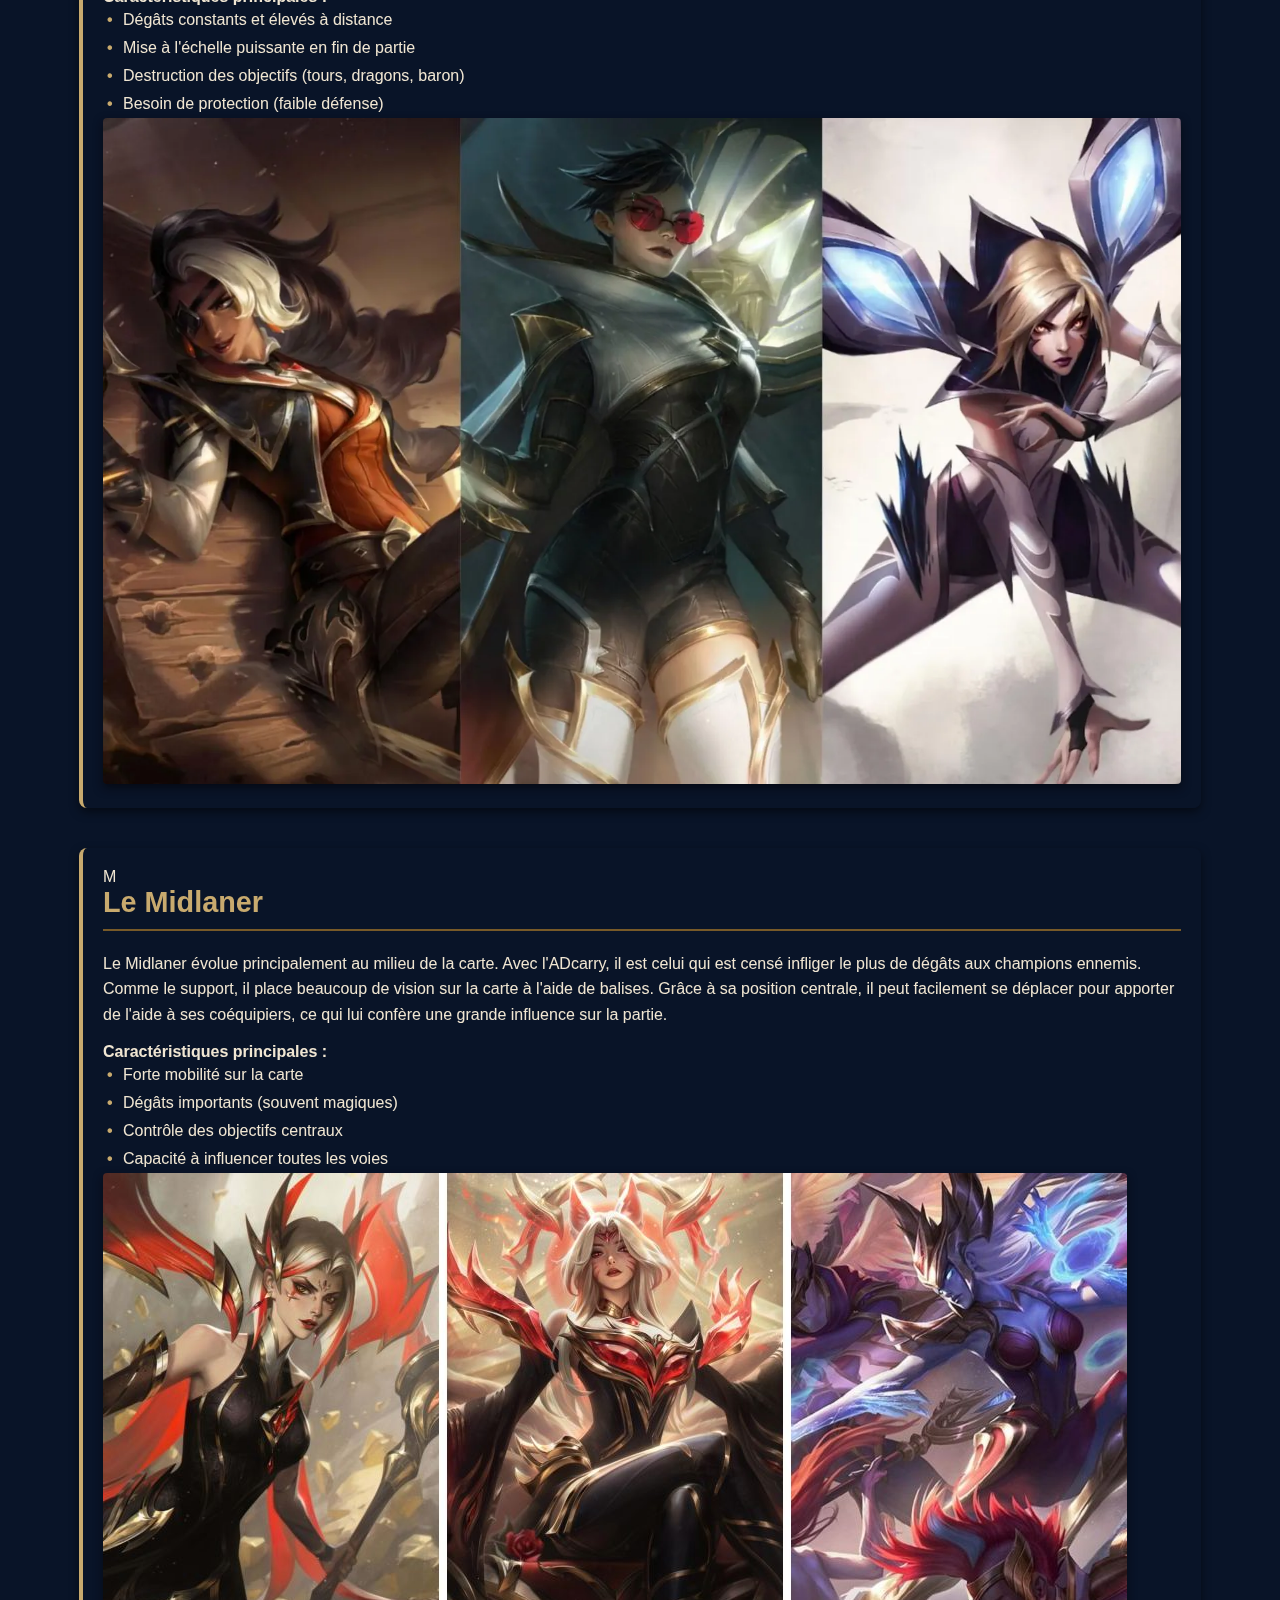
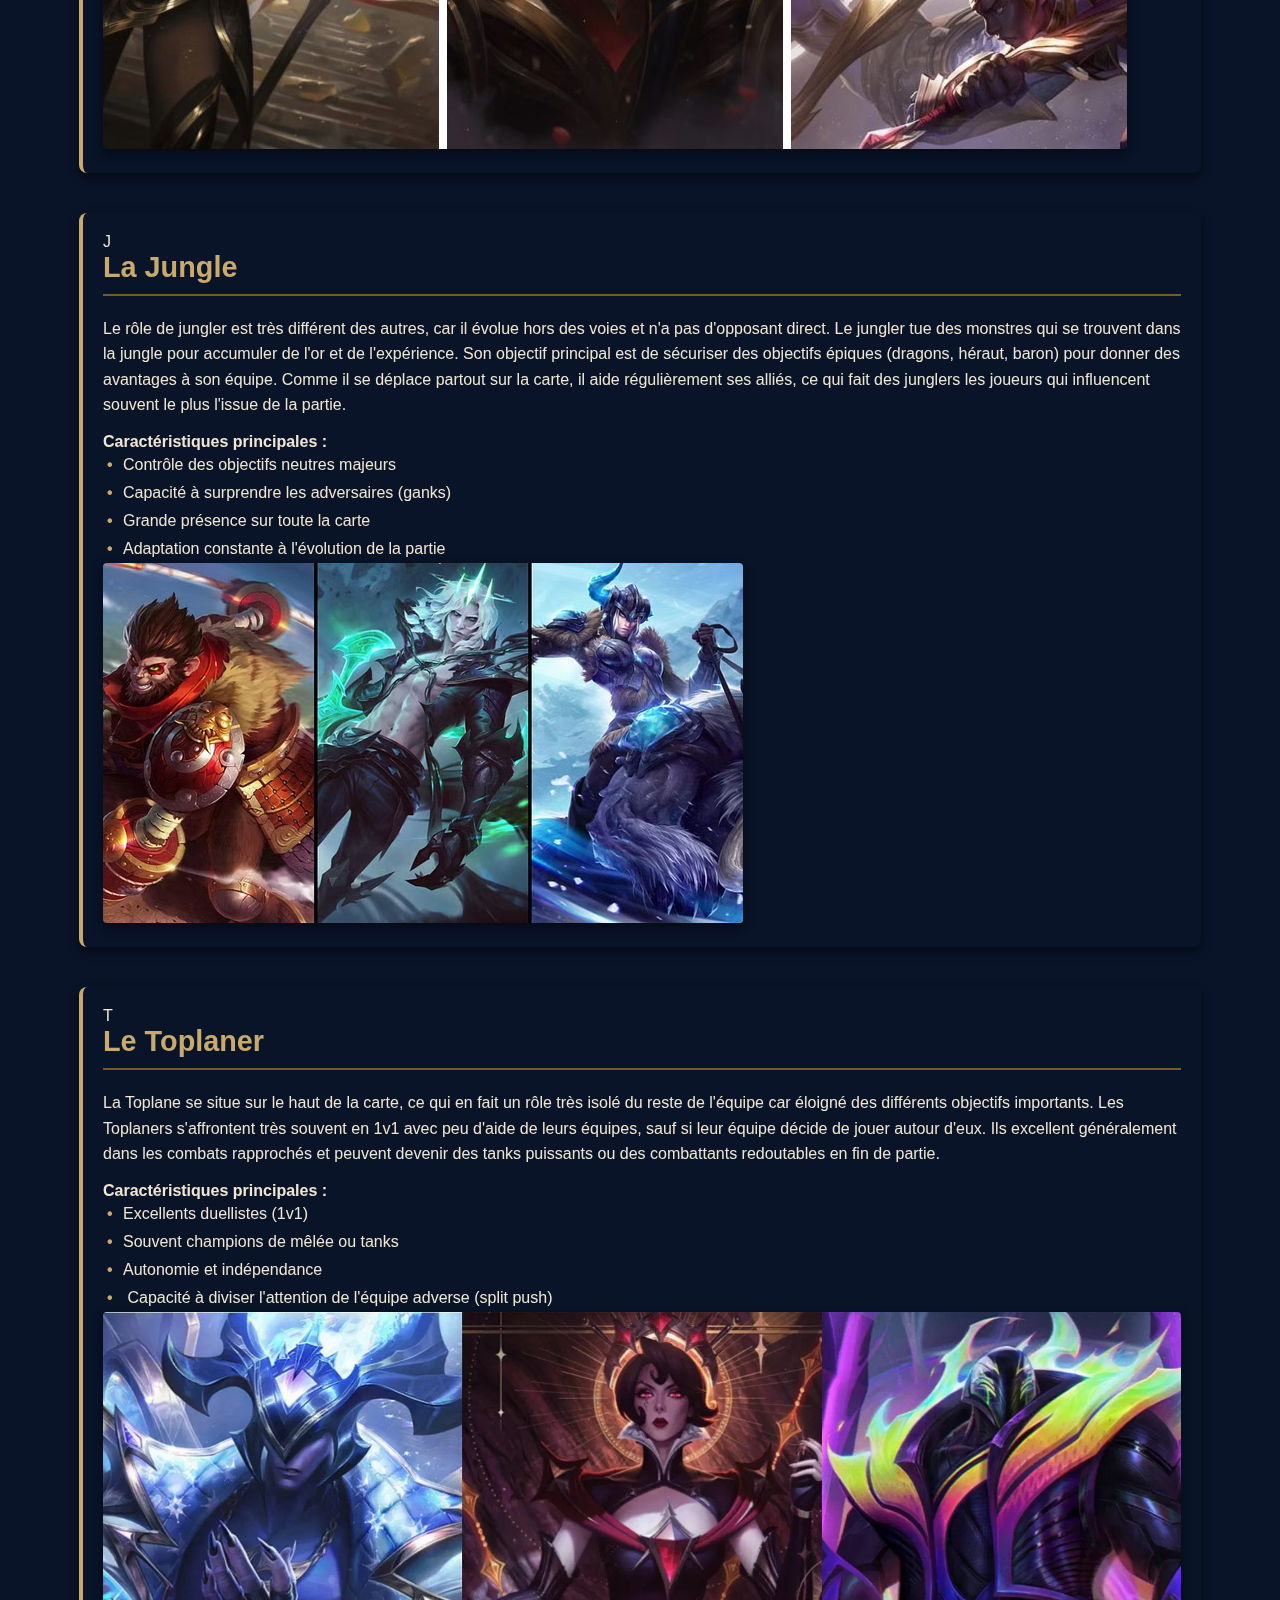
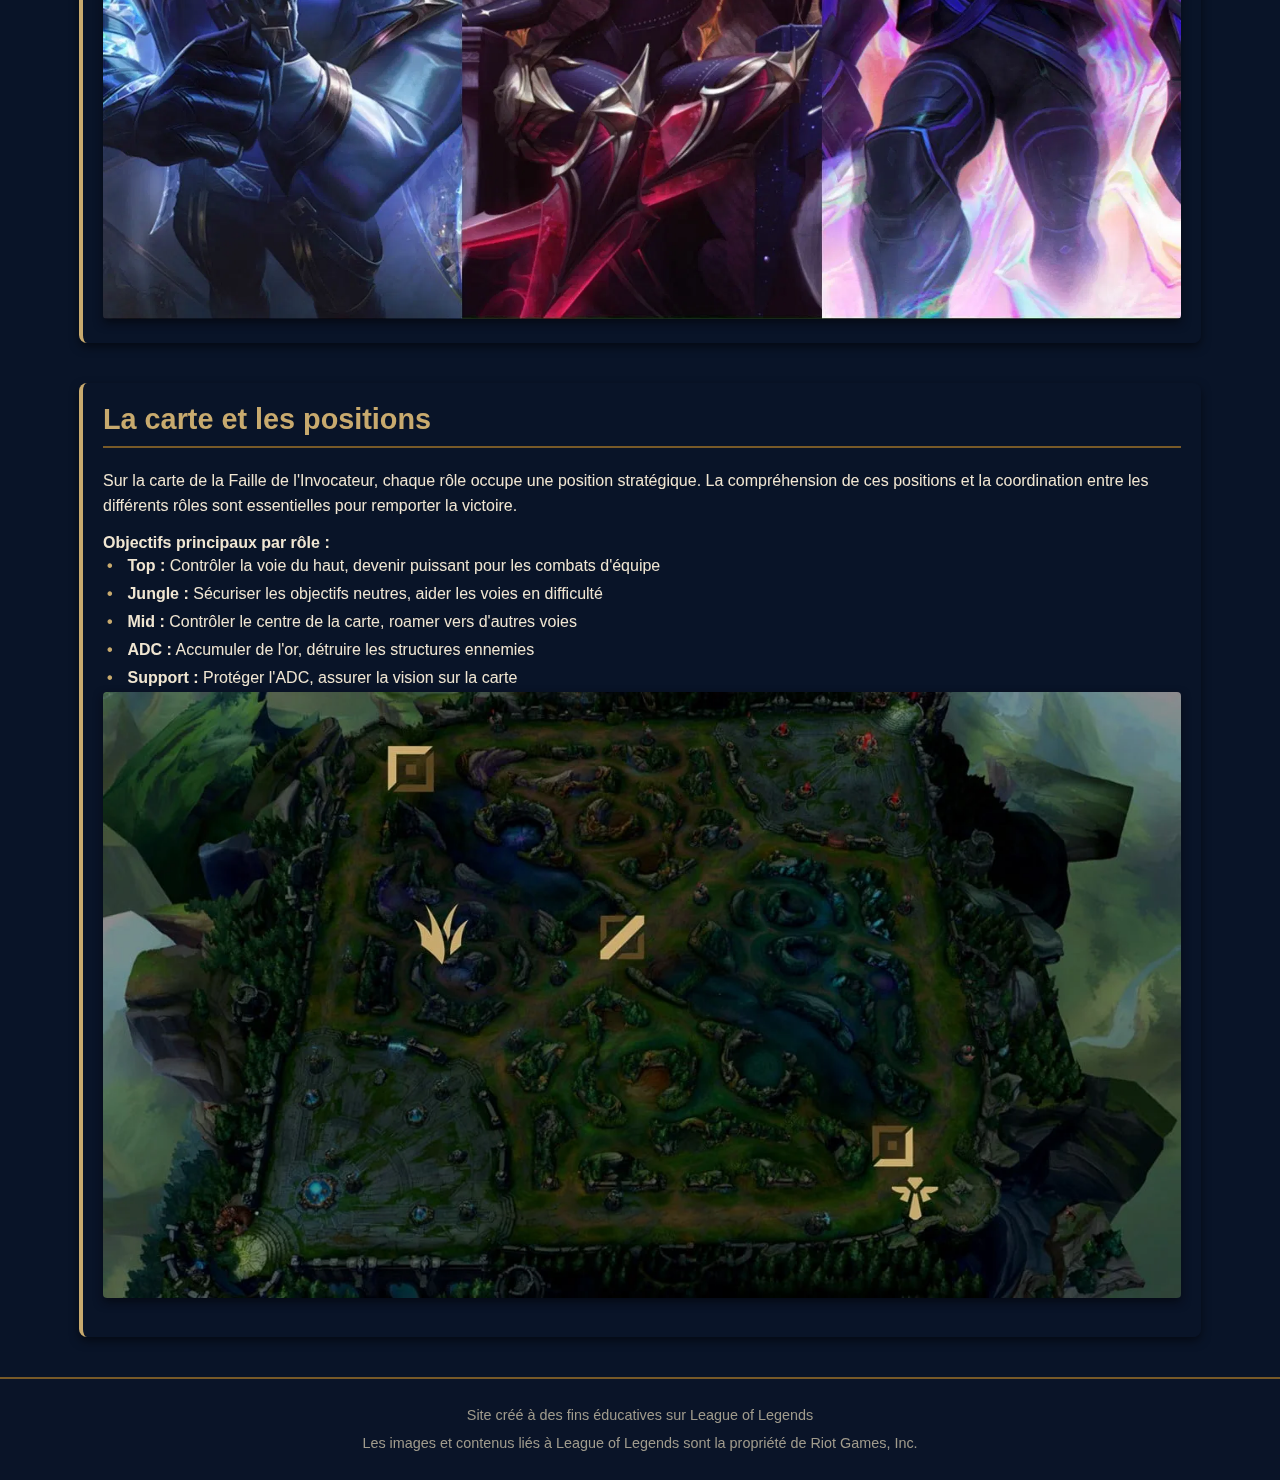
<file: roles.html>
<!DOCTYPE html>
<html lang="fr">
  <head>
    <title>Les rôles dans League of Legends</title>
    <link rel="stylesheet" href="style.css" />
    <meta charset="utf-8" />
    <meta name="viewport" content="width=device-width, initial-scale=1.0" />
  </head>
  <body>
    <header>
      <div class="container">
        <div id="logo">
          <img
            src="image site lol/yuumi_logo.jpg"
            alt="Logo League of Legends"
          />
        </div>
        <nav>
          <ul>
            <li><a href="index.html">Accueil</a></li>
            <li><a href="roles.html">Les rôles</a></li>
            <li><a href="objectifs.html">Les objectifs</a></li>
            <li><a href="contact.html">Contact</a></li>
          </ul>
        </nav>
      </div>
    </header>

    <main class="container">
      <h1>Les rôles dans League of Legends</h1>

      <section class="intro-section">
        <p class="role-description">
          Dans League of Legends, chaque joueur assume un rôle spécifique qui
          détermine sa position sur la carte et ses responsabilités envers
          l'équipe. Découvrez les cinq rôles principaux et apprenez comment
          chacun contribue à la victoire !
        </p>
      </section>

      <div class="role-duo">
        <h2>Le duo de la botlane</h2>
        <p>
          La particularité de ces deux rôles, c'est que ce sont les deux seuls à
          être quasiment toujours joués ensemble. Ils forment ensemble ce qu'on
          appelle la "botlane" (voie du bas).
        </p>
      </div>

      <section id="support" class="role-section">
        <div class="role-header">
          <div class="role-icon">
            <a
              href="image site lol/degndao-3803ac5c-8d3b-4205-bdac-17e03fb712dd.png"
            ></a>
          </div>
          <h2>Le Support</h2>
        </div>
        <div class="role-content">
          <div class="role-text">
            <p class="role-description">
              Le but d'un support est d'apporter toute l'aide possible à son
              équipe, mais principalement à son ADcarry (ADC). Le support
              contrôle la vision sur la carte grâce à des balises et protège ses
              alliés en leur fournissant des soins et des boucliers grâce aux
              capacités spécifiques des champions support.
            </p>

            <div class="role-characteristics">
              <h4>Caractéristiques principales :</h4>
              <ul>
                <li>Contrôle de la vision avec des balises</li>
                <li>Protection et soins pour les alliés</li>
                <li>Initiation des combats ou défense de l'ADC</li>
                <li>Peu de ressources économiques nécessaires</li>
              </ul>
            </div>
          </div>
          <div class="role-image">
            <img
              src="image site lol/87_1698094011.webp"
              alt="Support"
            />
          </div>
        </div>
      </section>

      <section id="adc" class="role-section">
        <div class="role-header">
          <div class="role-icon">A</div>
          <h2>L'ADcarry</h2>
        </div>
        <div class="role-content">
          <div class="role-text">
            <p class="role-description">
              L'ADcarry (Attack Damage Carry) a pour objectif d'infliger le
              maximum de dégâts possibles aux adversaires. Ces champions sont
              généralement à distance et se concentrent sur les attaques
              physiques. Cependant, ils sont très vulnérables car ils possèdent
              peu de points de vie, c'est pourquoi ils sont presque toujours
              accompagnés d'un support pour les protéger.
            </p>

            <div class="role-characteristics">
              <h4>Caractéristiques principales :</h4>
              <ul>
                <li>Dégâts constants et élevés à distance</li>
                <li>Mise à l'échelle puissante en fin de partie</li>
                <li>Destruction des objectifs (tours, dragons, baron)</li>
                <li>Besoin de protection (faible défense)</li>
              </ul>
            </div>
          </div>
          <div class="role-image">
            <img src="image site lol/87_1698013622.webp" alt="ADcarry" />
          </div>
        </div>
      </section>

      <section id="mid" class="role-section">
        <div class="role-header">
          <div class="role-icon">M</div>
          <h2>Le Midlaner</h2>
        </div>
        <div class="role-content">
          <div class="role-text">
            <p class="role-description">
              Le Midlaner évolue principalement au milieu de la carte. Avec
              l'ADcarry, il est celui qui est censé infliger le plus de dégâts
              aux champions ennemis. Comme le support, il place beaucoup de
              vision sur la carte à l'aide de balises. Grâce à sa position
              centrale, il peut facilement se déplacer pour apporter de l'aide à
              ses coéquipiers, ce qui lui confère une grande influence sur la
              partie.
            </p>

            <div class="role-characteristics">
              <h4>Caractéristiques principales :</h4>
              <ul>
                <li>Forte mobilité sur la carte</li>
                <li>Dégâts importants (souvent magiques)</li>
                <li>Contrôle des objectifs centraux</li>
                <li>Capacité à influencer toutes les voies</li>
              </ul>
            </div>
          </div>
          <div class="role-image">
            <img
              src="image site lol/Untitled-design-1024x576.jpg"
              alt="Midlaner"
            />
          </div>
        </div>
      </section>

      <section id="jungle" class="role-section">
        <div class="role-header">
          <div class="role-icon">J</div>
          <h2>La Jungle</h2>
        </div>
        <div class="role-content">
          <div class="role-text">
            <p class="role-description">
              Le rôle de jungler est très différent des autres, car il évolue
              hors des voies et n'a pas d'opposant direct. Le jungler tue des
              monstres qui se trouvent dans la jungle pour accumuler de l'or et
              de l'expérience. Son objectif principal est de sécuriser des
              objectifs épiques (dragons, héraut, baron) pour donner des
              avantages à son équipe. Comme il se déplace partout sur la carte,
              il aide régulièrement ses alliés, ce qui fait des junglers les
              joueurs qui influencent souvent le plus l'issue de la partie.
            </p>

            <div class="role-characteristics">
              <h4>Caractéristiques principales :</h4>
              <ul>
                <li>Contrôle des objectifs neutres majeurs</li>
                <li>Capacité à surprendre les adversaires (ganks)</li>
                <li>Grande présence sur toute la carte</li>
                <li>Adaptation constante à l'évolution de la partie</li>
              </ul>
            </div>
          </div>
          <div class="role-image">
            <img
              src="image site lol/891b5-16874716368301-1920.avif"
              alt="Jungler"
            />
          </div>
        </div>
      </section>

      <section id="top" class="role-section">
        <div class="role-header">
          <div class="role-icon">T</div>
          <h2>Le Toplaner</h2>
        </div>
        <div class="role-content">
          <div class="role-text">
            <p class="role-description">
              La Toplane se situe sur le haut de la carte, ce qui en fait un
              rôle très isolé du reste de l'équipe car éloigné des différents
              objectifs importants. Les Toplaners s'affrontent très souvent en
              1v1 avec peu d'aide de leurs équipes, sauf si leur équipe décide
              de jouer autour d'eux. Ils excellent généralement dans les combats
              rapprochés et peuvent devenir des tanks puissants ou des
              combattants redoutables en fin de partie.
            </p>

            <div class="role-characteristics">
              <h4>Caractéristiques principales :</h4>
              <ul>
                <li>Excellents duellistes (1v1)</li>
                <li>Souvent champions de mêlée ou tanks</li>
                <li>Autonomie et indépendance</li>
                <li>
                  Capacité à diviser l'attention de l'équipe adverse (split
                  push)
                </li>
              </ul>
            </div>
          </div>
          <div class="role-image">
            <img
              src="image site lol/60598-17143122445501-1920.webp"
              alt="Toplaner"
            />
          </div>
        </div>
      </section>

      <section class="role-section">
        <h2>La carte et les positions</h2>
        <div class="role-content">
          <div class="role-text">
            <p class="role-description">
              Sur la carte de la Faille de l'Invocateur, chaque rôle occupe une
              position stratégique. La compréhension de ces positions et la
              coordination entre les différents rôles sont essentielles pour
              remporter la victoire.
            </p>
            <div class="role-characteristics">
              <h4>Objectifs principaux par rôle :</h4>
              <ul>
                <li>
                  <strong>Top :</strong> Contrôler la voie du haut, devenir
                  puissant pour les combats d'équipe
                </li>
                <li>
                  <strong>Jungle :</strong> Sécuriser les objectifs neutres,
                  aider les voies en difficulté
                </li>
                <li>
                  <strong>Mid :</strong> Contrôler le centre de la carte, roamer
                  vers d'autres voies
                </li>
                <li>
                  <strong>ADC :</strong> Accumuler de l'or, détruire les
                  structures ennemies
                </li>
                <li>
                  <strong>Support :</strong> Protéger l'ADC, assurer la vision
                  sur la carte
                </li>
              </ul>
            </div>
          </div>
          <div class="role-image">
            <img
              src="image site lol/map.webp"
              alt="Carte de la Faille de l'Invocateur avec positions"
            />

            </p>
          </div>
        </div>
      </section>
    </main>

    <footer>
      <div class="container">
        <p>Site créé à des fins éducatives sur League of Legends</p>
        <p>
          Les images et contenus liés à League of Legends sont la propriété de
          Riot Games, Inc.
        </p>
      </div>
    </footer>
  </body>
</html>
</file>
<file: style.css>
/* Style CSS simplifié pour site League of Legends */

/* Couleurs principales utilisées dans tout le site */
:root {
    --bleu-fonce: #091428;        /* Couleur de fond principale */
    --bleu-tres-fonce: #0a1428;   /* Couleur pour l'en-tête et pied de page */
    --or: #c8aa6e;                /* Couleur d'accent principale (or) */
    --or-clair: #f0e6d2;          /* Version plus claire de l'or pour le texte */
    --bleu-clair: #0ac8b9;        /* Accent bleu */
    --rouge: #e84057;             /* Accent rouge */
    --violet: #5b2c92;            /* Accent violet */
    --bordure-or: #785a28;        /* Couleur de bordure dorée */
  }
  
  /* Réinitialisation des marges et espacement */
  * {
    margin: 0;
    padding: 0;
    box-sizing: border-box;
  }
  
  /* Style général de la page */
  body {
    font-family: Arial, sans-serif;
    background-color: var(--bleu-fonce);
    color: var(--or-clair);
    /* Image de fond avec filtre sombre */
    background-image: url('https://ddragon.leagueoflegends.com/cdn/img/champion/splash/Yuumi_0.jpg');
    background-size: cover;
    background-attachment: fixed;
    background-position: center;
    position: relative;
  }
  
  /* Filtre sombre sur l'image de fond pour améliorer la lisibilité */
  body::before {
    content: "";
    position: fixed;
    top: 0;
    left: 0;
    width: 100%;
    height: 100%;
    background-color: rgba(9, 20, 40, 0.85); /* Bleu foncé semi-transparent */
    z-index: -1;
  }
  
  /* Container pour centrer le contenu */
  .container {
    width: 90%;
    max-width: 1200px;
    margin: 0 auto;
    padding: 0 15px;
  }
  
  /* Style des images */
  img {
    max-width: 100%;
    height: auto;
    border-radius: 4px;
    box-shadow: 0 4px 10px rgba(0, 0, 0, 0.5);
  }
  
  /* HEADER ET NAVIGATION */
  header {
    background-color: var(--bleu-tres-fonce);
    padding: 2px 0;
    border-bottom: 2px solid var(--bordure-or);
    position: sticky; /* Reste visible quand on défile */
    top: 0;
    z-index: 100;
    box-shadow: 0 4px 10px rgba(0, 0, 0, 0.5);
  }
  
  /* Disposition flex pour l'en-tête */
  header .container {
    display: flex;
    justify-content: space-between;
    align-items: center;
  }
  
  /* Style du logo */
  #logo {
    width: 80px;
    height: 80px;
    overflow: hidden;
    border-radius: 50%;
    border: 2px solid var(--or);
  }
  
  #logo img {
    width: 100%;
    height: 100%;
    object-fit: cover;
    transition: transform 0.3s ease; /* Animation douce */
  }
  
  #logo img:hover {
    transform: scale(1.1); /* Agrandit légèrement au survol */
  }
  
  /* Menu de navigation */
  nav ul {
    display: flex;
    list-style: none;
    gap: 20px;
  }
  
  nav a {
    color: var(--or);
    text-decoration: none;
    text-transform: uppercase;
    font-weight: bold;
    padding: 10px 15px;
    transition: color 0.3s ease;
  }
  
  nav a:hover {
    color: var(--or-clair);
  }
  
  /* CONTENU PRINCIPAL */
  main {
    padding: 40px 0;
  }
  
  /* Style des sections */
  section {
    margin-bottom: 40px;
    padding: 20px;
    background-color: rgba(10, 20, 40, 0.8); /* Bleu foncé semi-transparent */
    border-radius: 8px;
    border-left: 4px solid var(--or);
    box-shadow: 0 4px 10px rgba(0, 0, 0, 0.5);
  }
  
  /* Titres */
  h1, h2, h3 {
    color: var(--or);
    margin-bottom: 20px;
  }
  
  h1 {
    font-size: 2.5rem;
    text-align: center;
    text-transform: uppercase;
    margin-bottom: 30px;
    border-bottom: 3px solid #a3936a;
  }
  
  h2 {
    font-size: 1.8rem;
    border-bottom: 2px solid var(--bordure-or);
    padding-bottom: 10px;
  }
  
  h3 {
    font-size: 1.3rem;
    color: var(--bleu-clair);
  }
  
  /* Paragraphes */
  p {
    line-height: 1.6;
    margin-bottom: 15px;
  }
  
  /* SECTION INTRODUCTION */
  .intro-content {
    display: flex;
    align-items: center;
    gap: 30px;
    flex-wrap: wrap;
  }
  
  .intro-text, .intro-image {
    flex: 1;
    min-width: 300px;
  }
  
  .intro-image img {
    border: 3px solid var(--bordure-or);
  }
  
  .caption {
    text-align: center;
    font-style: italic;
    font-size: 0.9rem;
    color: #a79d8b;
    margin-top: 10px;
  }
  
  /* SECTION CARTE */
  .carte-image {
    margin-top: 20px;
    text-align: center;
  }
  
  .carte-image img {
    max-width: 100%;
    border: 3px solid var(--bordure-or);
  }
  
  /* SECTION RÔLES */
  .roles-container {
    display: grid;
    grid-template-columns: repeat(auto-fill, minmax(200px, 1fr));
    gap: 20px;
    margin: 30px 0;
  }
  
  .role-card {
    background: rgba(10, 20, 40, 0.9);
    padding: 20px;
    border-radius: 6px;
    border: 1px solid var(--bordure-or);
    box-shadow: 0 3px 6px rgba(0, 0, 0, 0.3);
  }
  
  /* Codes couleurs pour chaque rôle */
  .role-card:nth-child(1) {
    border-left: 3px solid #a3936a; /* Top */
  }
  
  .role-card:nth-child(2) {
    border-left: 3px solid #5b9c51; /* Jungle */
  }
  
  .role-card:nth-child(3) {
    border-left: 3px solid var(--violet); /* Mid */
  }
  
  .role-card:nth-child(4) {
    border-left: 3px solid var(--rouge); /* ADC */
  }
  
  .role-card:nth-child(5) {
    border-left: 3px solid var(--bleu-clair); /* Support */
  }
  
  .role-card:hover {
    transform: translateY(-3px); /* Effet de flottement au survol */
  }
  
  .roles-image {
    margin-top: 30px;
    text-align: center;
  }
  
  .roles-image img {
    max-width: 600px;
    border: 3px solid var(--bordure-or);
  }
  
  /* Style des listes */
  ul {
    list-style-type: none;
    margin-left: 20px;
  }
  
  ul li {
    padding: 5px 0;
  }
  
  ul li::before {
    content: '•'; /* Puce personnalisée */
    color: var(--or);
    font-weight: bold;
    display: inline-block;
    width: 1em;
    margin-left: -1em;
  }
  
  /* Section contenu amusant */
  .fun-content {
    text-align: center;
    margin-top: 30px;
    padding: 20px;
    background: rgba(10, 20, 40, 0.7);
    border-radius: 8px;
    border: 1px solid var(--bordure-or);
  }
  
  .rammus-gif {
    margin: 15px auto;
    max-width: 200px;
  }
  
  /* PIED DE PAGE */
  footer {
    background-color: var(--bleu-tres-fonce);
    padding: 20px 0;
    text-align: center;
    border-top: 2px solid var(--bordure-or);
    font-size: 0.9rem;
  }
  
  footer p {
    margin: 5px 0;
    color: #a09b8c;
  }
  
  /* DESIGN RESPONSIVE */
  @media (max-width: 768px) {
    /* Pour les écrans mobiles */
    nav ul {
      flex-direction: column; /* Menu vertical sur mobile */
      gap: 10px;
    }
    
    .intro-content {
      flex-direction: column; /* Contenu en colonne sur mobile */
    }
    
    h1 {
      font-size: 2rem; /* Titre plus petit sur mobile */
    }
    
    h2 {
      font-size: 1.5rem;
    }
    
    section {
      padding: 15px;
    }
    
    .roles-container {
      grid-template-columns: 1fr; /* Une colonne sur mobile */
    }
  }
  
  /* Pour le défilement doux vers les ancres */
  html {
    scroll-behavior: smooth;
  }
</file>
